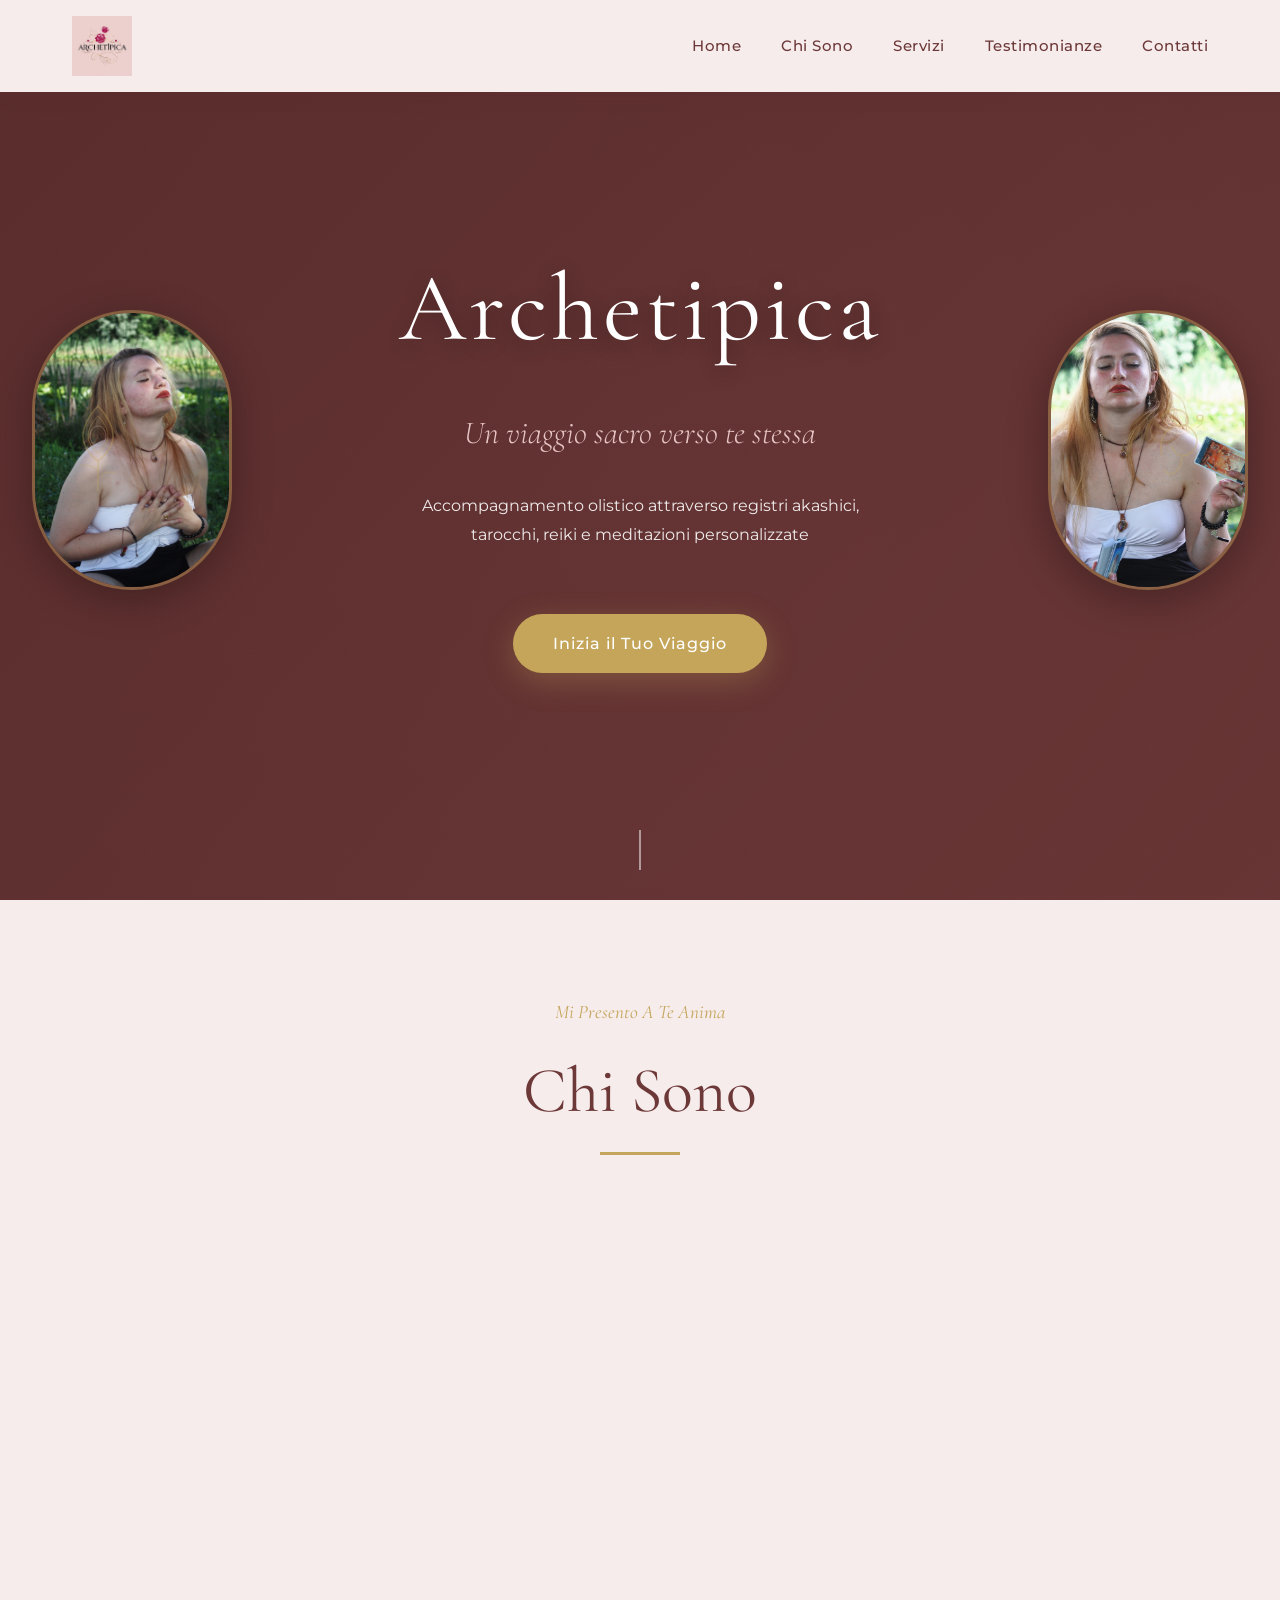
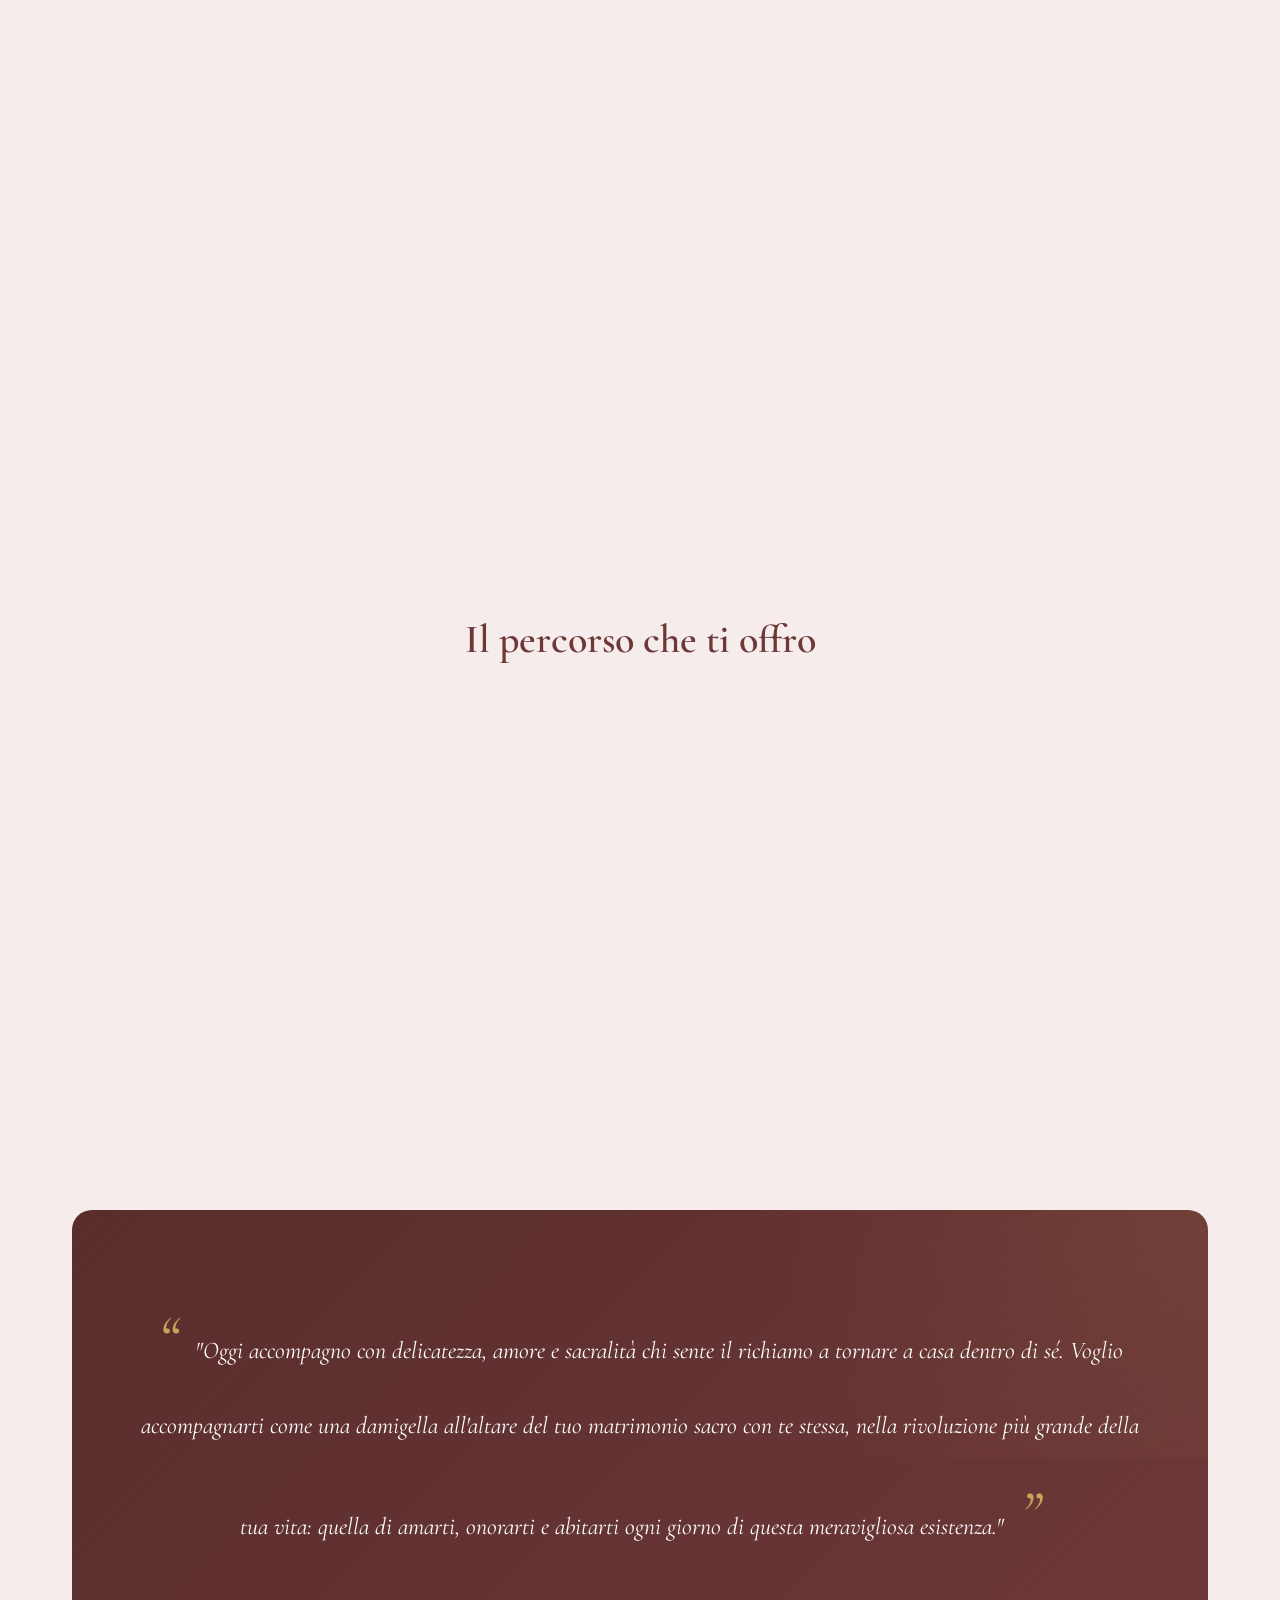
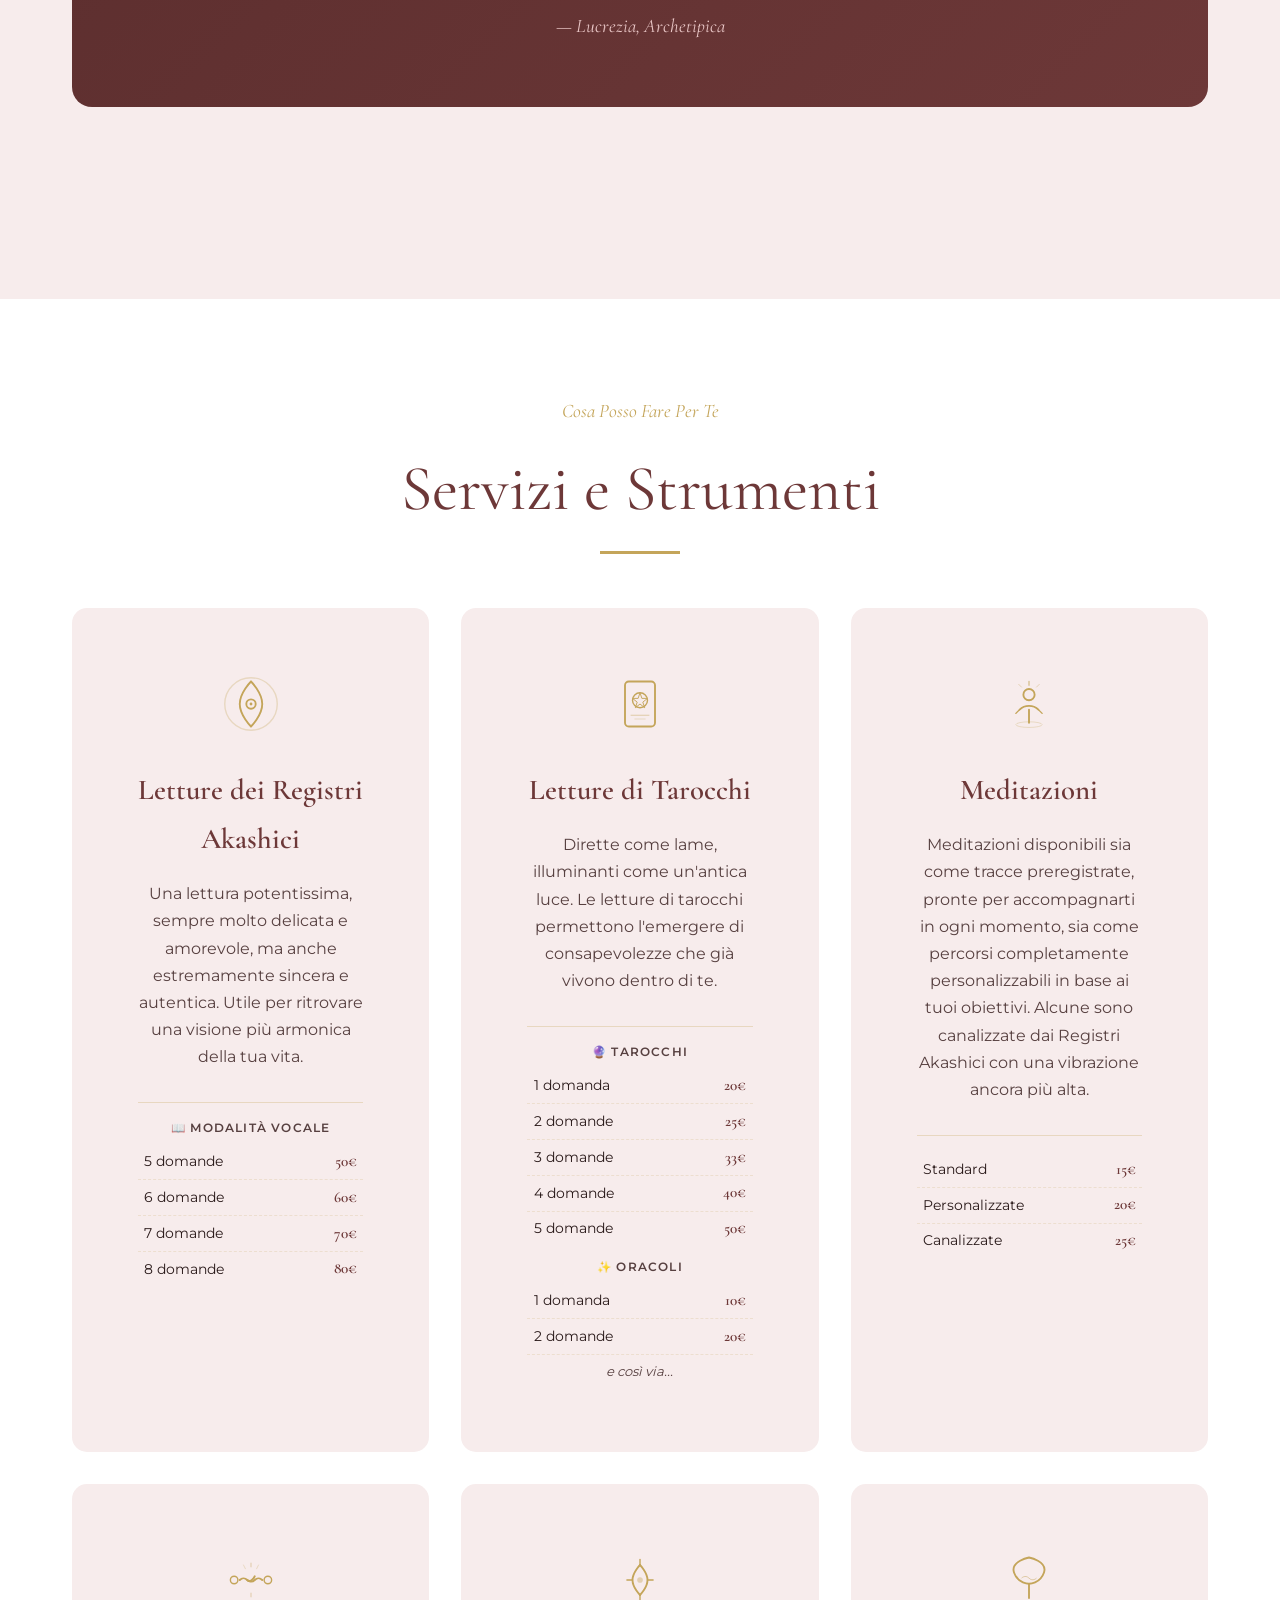
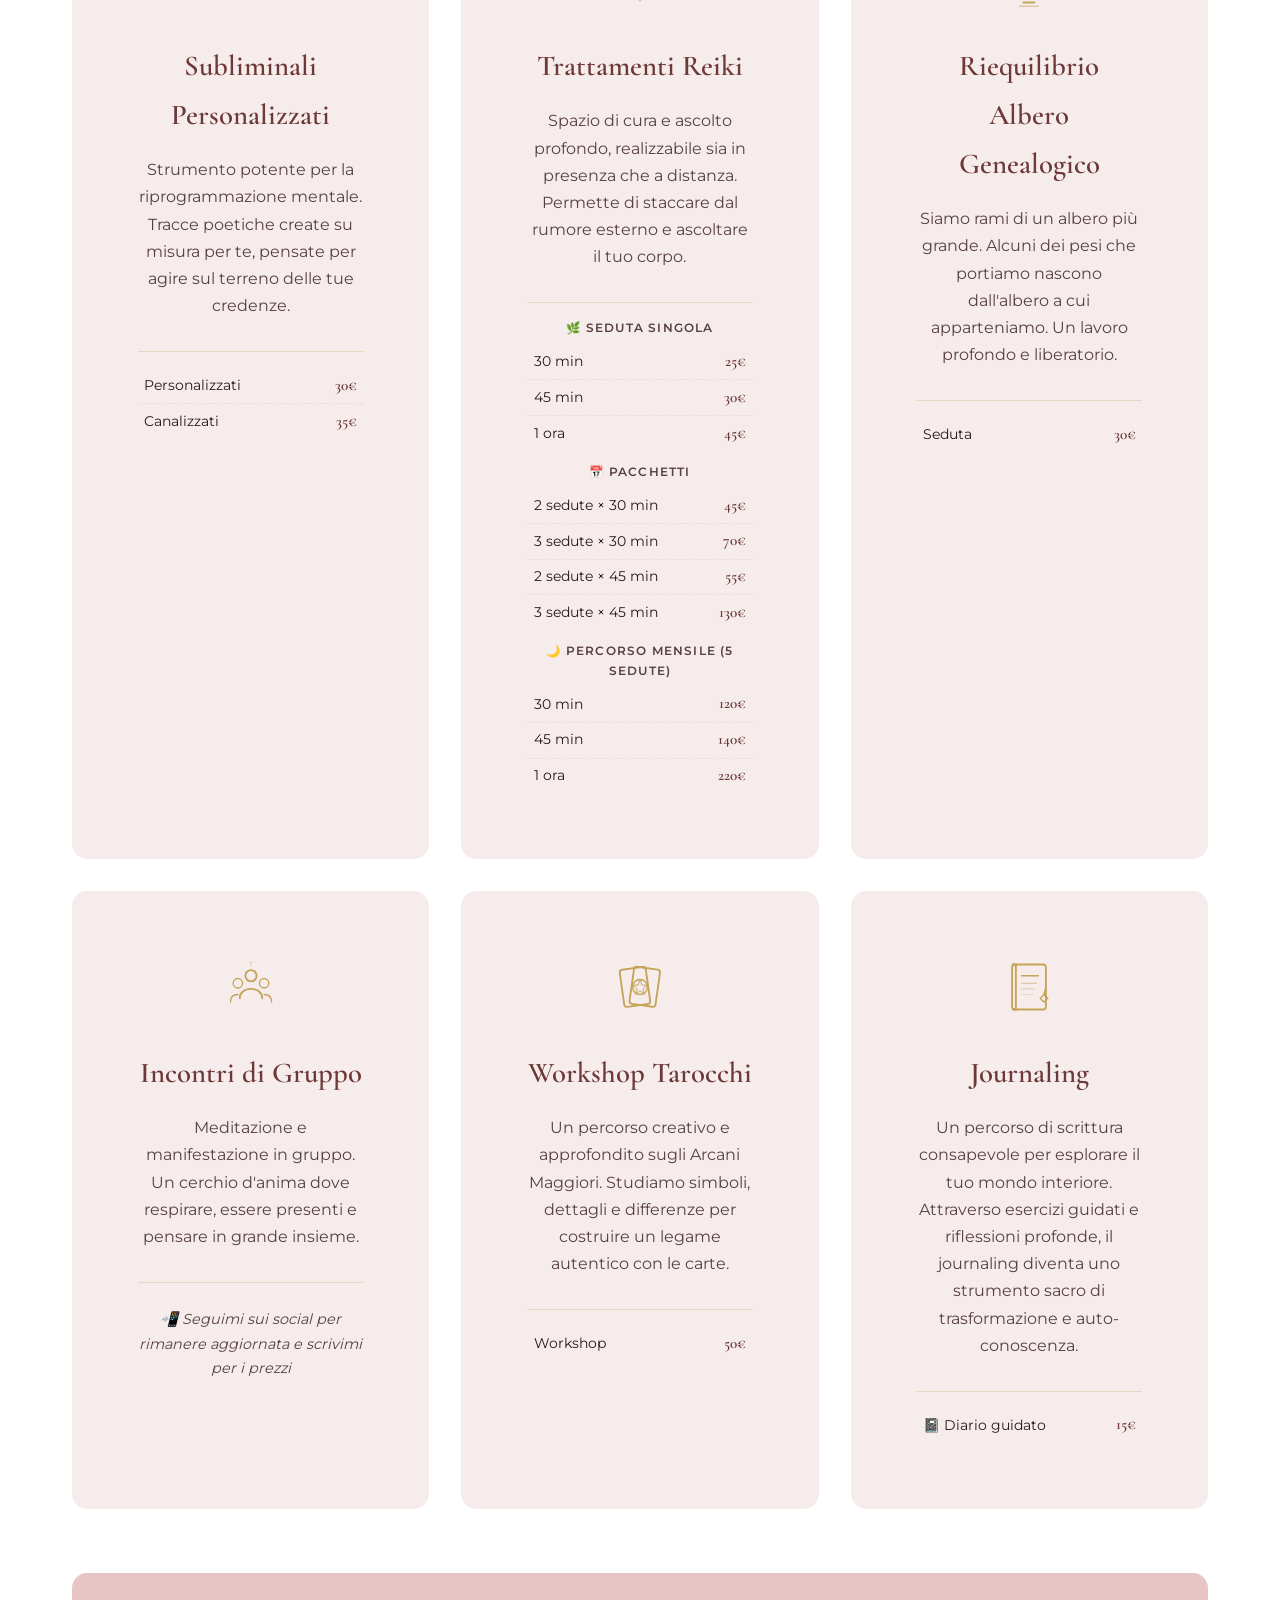
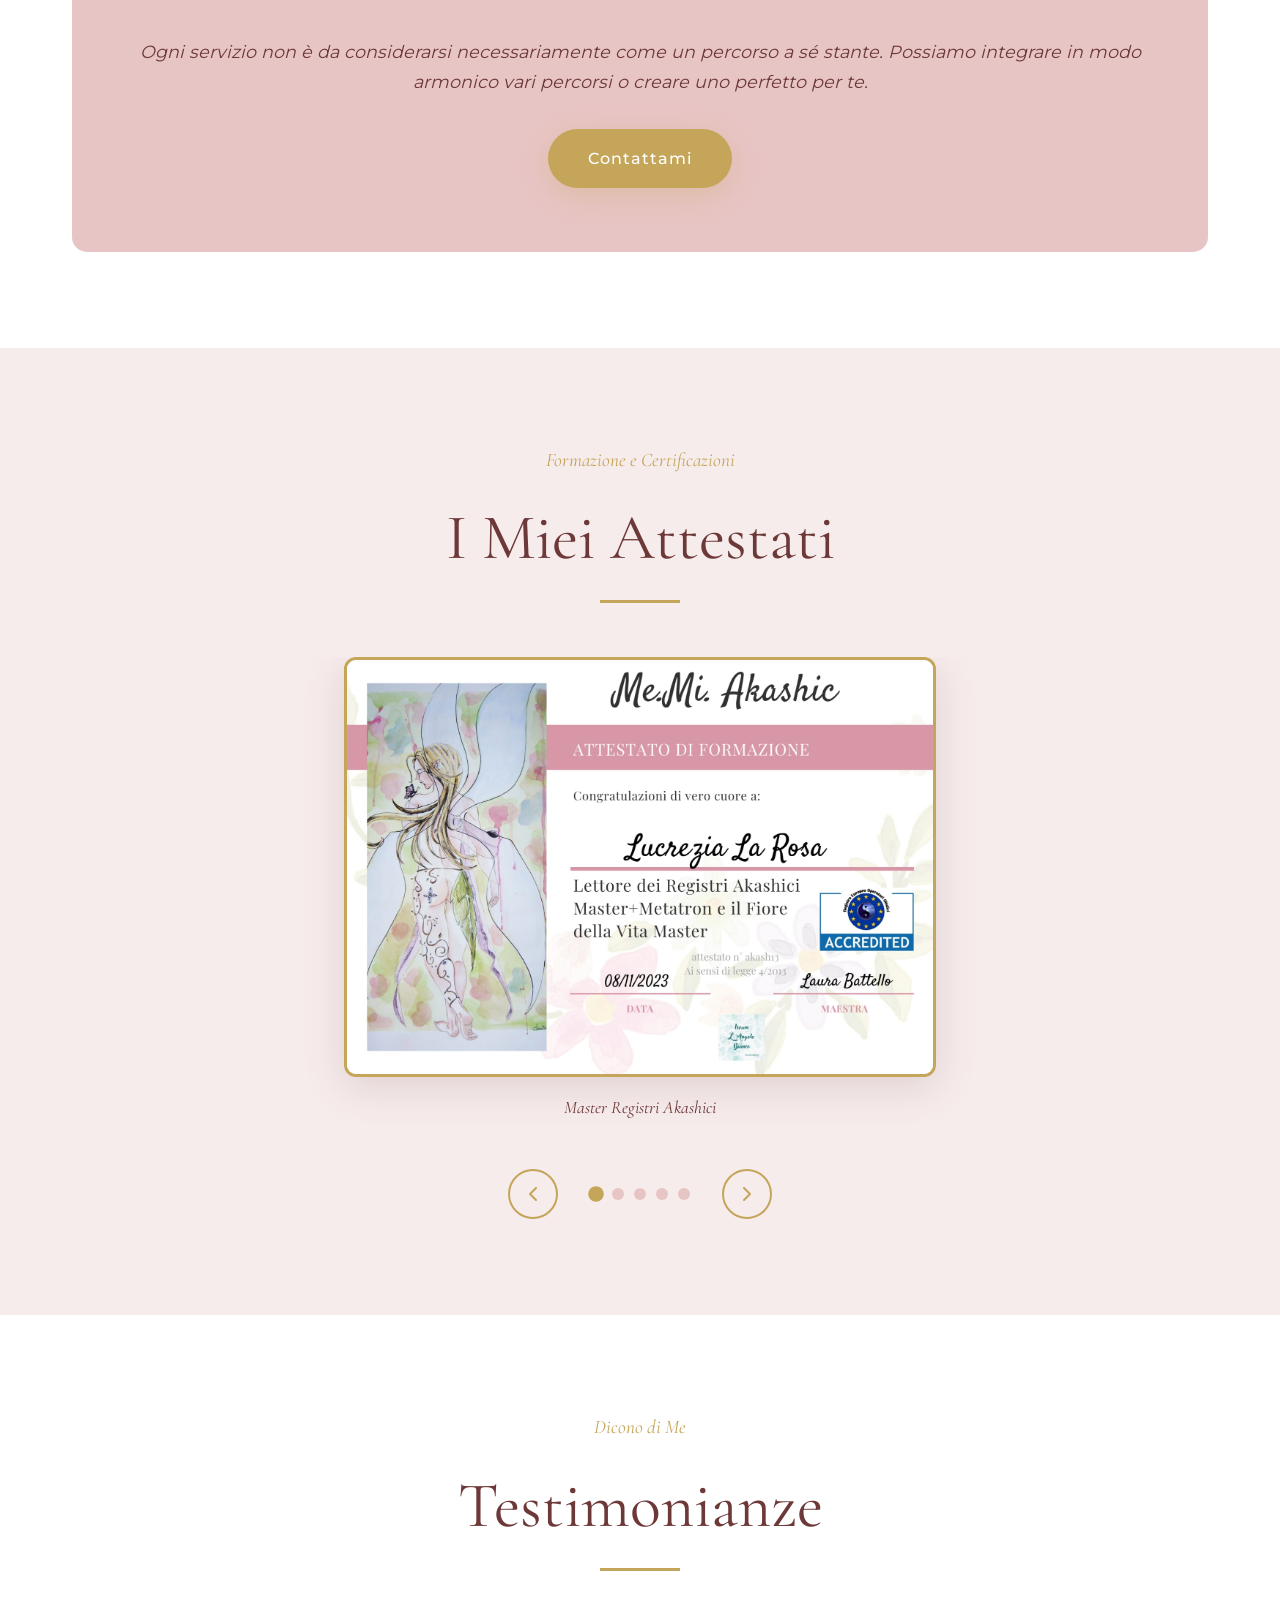
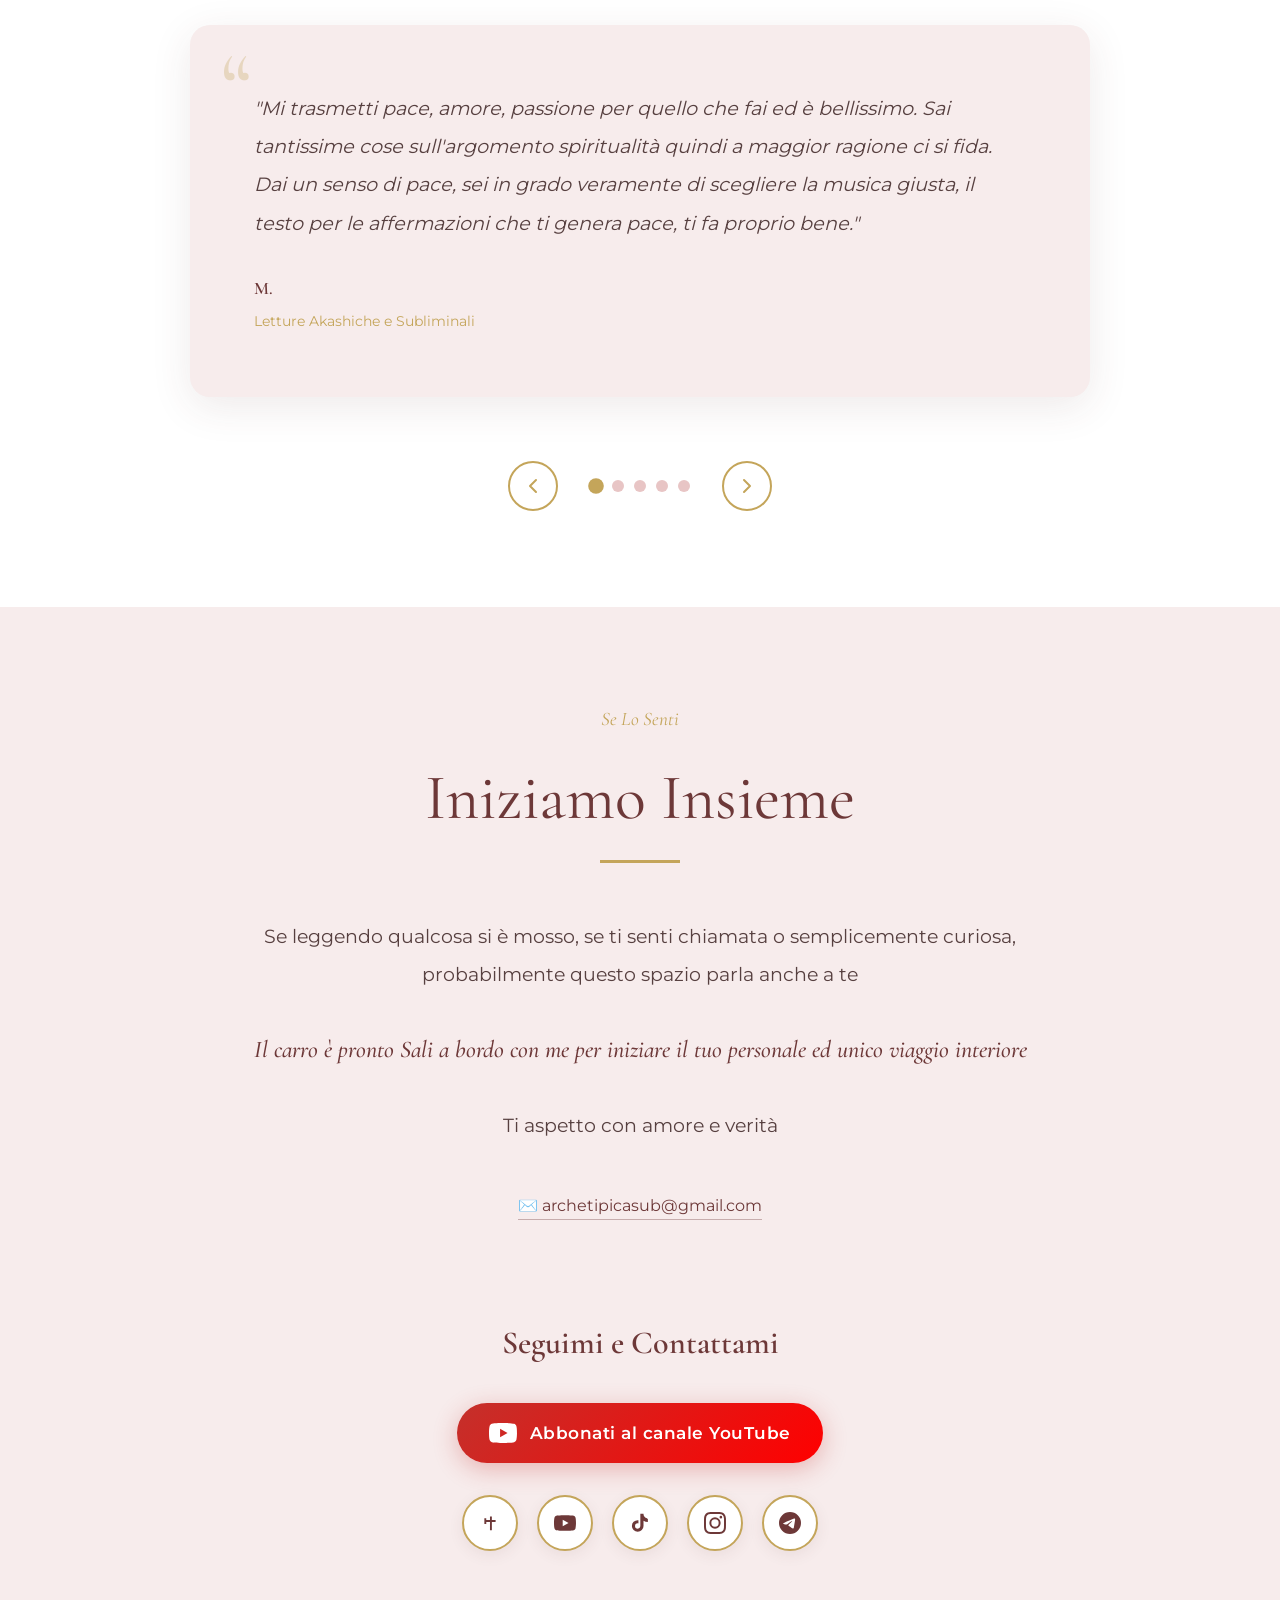
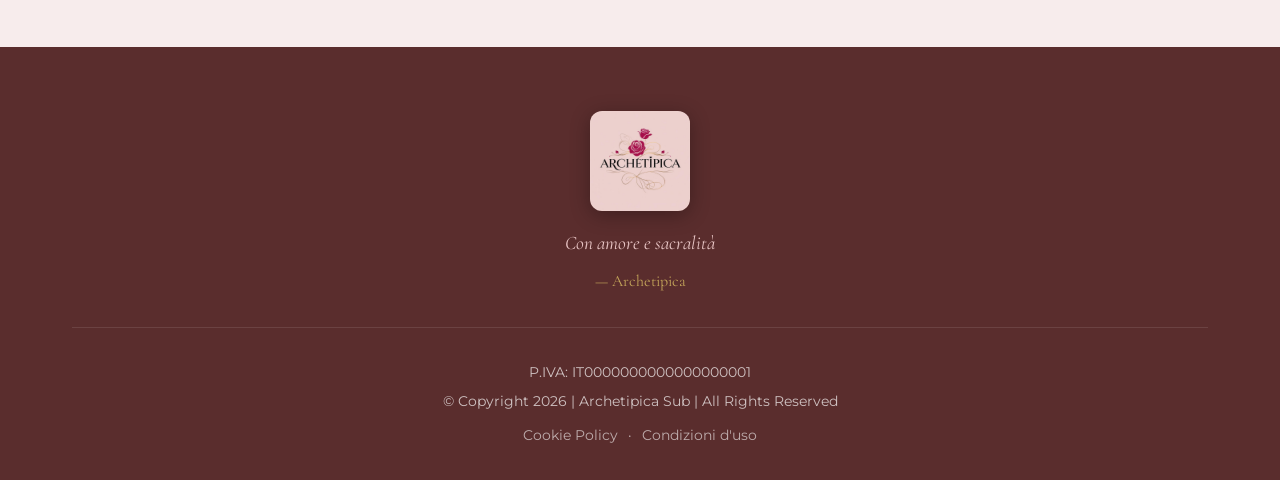
<file: index.html>
<!DOCTYPE html>
<html lang="it">
<head>
    <meta charset="UTF-8">
    <meta name="viewport" content="width=device-width, initial-scale=1.0">
    <title>Archetipica - Lucrezia | Operatrice Olistica</title>
    <meta name="description" content="Archetipica è lo spazio di Lucrezia, operatrice olistica. Letture dei Registri Akashici, Tarocchi, Reiki, meditazioni personalizzate e subliminali per accompagnarti in un viaggio sacro verso te stessa.">
    <meta name="keywords" content="registri akashici, tarocchi, reiki, meditazioni personalizzate, subliminali, operatrice olistica, Lucrezia, archetipica, letture spirituali">
    <meta name="author" content="Lucrezia - Archetipica">
    <meta name="robots" content="index, follow">

    <!-- Open Graph / Facebook -->
    <meta property="og:type" content="website">
    <meta property="og:title" content="Archetipica - Lucrezia | Operatrice Olistica">
    <meta property="og:description" content="Un viaggio sacro verso te stessa attraverso Registri Akashici, Tarocchi, Reiki e meditazioni personalizzate.">
    <meta property="og:image" content="materialesito/Soft Fluid Design Logo for Beauty Brand.png">
    <meta property="og:locale" content="it_IT">

    <!-- Twitter Card -->
    <meta name="twitter:card" content="summary_large_image">
    <meta name="twitter:title" content="Archetipica - Lucrezia | Operatrice Olistica">
    <meta name="twitter:description" content="Un viaggio sacro verso te stessa attraverso Registri Akashici, Tarocchi, Reiki e meditazioni personalizzate.">
    <meta name="twitter:image" content="materialesito/Soft Fluid Design Logo for Beauty Brand.png">

    <!-- Favicon -->
    <link rel="icon" type="image/png" href="materialesito/Soft Fluid Design Logo for Beauty Brand.png">
    <link rel="apple-touch-icon" href="materialesito/Soft Fluid Design Logo for Beauty Brand.png">

    <!-- Schema.org structured data -->
    <script type="application/ld+json">
    {
      "@context": "https://schema.org",
      "@type": "LocalBusiness",
      "name": "Archetipica",
      "description": "Operatrice olistica specializzata in letture dei Registri Akashici, Tarocchi, Reiki, meditazioni personalizzate e subliminali.",
      "founder": {
        "@type": "Person",
        "name": "Lucrezia"
      },
      "email": "archetipicasub@gmail.com",
      "inLanguage": "it",
      "logo": "materialesito/Soft Fluid Design Logo for Beauty Brand.png",
      "sameAs": [
        "https://www.instagram.com/archetipica",
        "https://www.tiktok.com/@archetipica"
      ]
    }
    </script>

    <!-- Cookie consent LegalBlink (Aruba) -->
    <script type="text/javascript" src="https://app.legalblink.it/api/scripts/lb_cs.js"></script>
    <script id="lb_cs" type="text/javascript">lb_cs("69cb840a551cc000213ad6ee");</script>

    <link rel="stylesheet" href="style.css">
    <link rel="stylesheet" href="fonts/fonts.css">
</head>
<body>
    <!-- Navigation -->
    <nav class="navbar" id="navbar">
        <div class="nav-container">
            <div class="logo">
                <img src="materialesito/Soft Fluid Design Logo for Beauty Brand.png" alt="Archetipica Logo">
            </div>
            <div class="nav-toggle" id="navToggle">
                <span></span>
                <span></span>
                <span></span>
            </div>
            <ul class="nav-menu" id="navMenu">
                <li><a href="#home" class="nav-link">Home</a></li>
                <li><a href="#chi-sono" class="nav-link">Chi Sono</a></li>
                <li><a href="#servizi" class="nav-link">Servizi</a></li>
<li><a href="#testimonianze" class="nav-link">Testimonianze</a></li>
                <li><a href="#contatti" class="nav-link">Contatti</a></li>
            </ul>
        </div>
    </nav>

    <!-- Hero Section -->
    <section class="hero" id="home">
        <div class="hero-overlay"></div>
        <div class="hero-content">
            <!-- Decorative Rose SVG - Left -->
            <div class="hero-deco hero-deco-left">
                <svg viewBox="0 0 120 120" fill="none" xmlns="http://www.w3.org/2000/svg" class="deco-rose">
                    <g opacity="0.35">
                        <path d="M60 20C60 20 75 35 75 50C75 65 60 75 60 75C60 75 45 65 45 50C45 35 60 20 60 20Z" stroke="#c4a55a" stroke-width="1.5" fill="none"/>
                        <path d="M60 30C60 30 70 40 70 50C70 60 60 67 60 67C60 67 50 60 50 50C50 40 60 30 60 30Z" stroke="#c4a55a" stroke-width="1" fill="none"/>
                        <path d="M60 75V105" stroke="#c4a55a" stroke-width="1.5"/>
                        <path d="M60 85C55 80 48 78 42 80" stroke="#c4a55a" stroke-width="1" fill="none"/>
                        <path d="M60 92C65 87 72 85 78 87" stroke="#c4a55a" stroke-width="1" fill="none"/>
                        <ellipse cx="60" cy="50" rx="8" ry="10" stroke="#e8c5c5" stroke-width="0.8" fill="none"/>
                    </g>
                </svg>
            </div>

            <!-- Hero Images Left -->
            <div class="hero-image hero-image-left">
                <img src="/materialesito/IMG_7449.jpeg" alt="Lucrezia">
            </div>

            <div class="hero-text fade-in">
                <h1 class="hero-title">Archetipica</h1>
                <p class="hero-subtitle">Un viaggio sacro verso te stessa</p>
                <p class="hero-description">Accompagnamento olistico attraverso registri akashici, tarocchi, reiki e meditazioni personalizzate</p>
                <a href="#chi-sono" class="cta-button">Inizia il Tuo Viaggio</a>
            </div>

            <!-- Hero Images Right -->
            <div class="hero-image hero-image-right">
                <img src="/materialesito/IMG_7454.jpeg" alt="Lucrezia">
            </div>

            <!-- Decorative Om SVG - Right -->
            <div class="hero-deco hero-deco-right">
                <svg viewBox="0 0 120 120" fill="none" xmlns="http://www.w3.org/2000/svg" class="deco-om">
                    <g opacity="0.35">
                        <path d="M40 70C40 70 35 55 45 45C55 35 65 40 65 40C65 40 70 30 60 25C50 20 40 30 40 30" stroke="#c4a55a" stroke-width="1.5" fill="none" stroke-linecap="round"/>
                        <path d="M65 40C65 40 75 45 75 55C75 65 65 70 60 70C55 70 50 65 50 60" stroke="#c4a55a" stroke-width="1.5" fill="none" stroke-linecap="round"/>
                        <path d="M60 70C60 70 60 80 55 85C50 90 45 88 43 85" stroke="#c4a55a" stroke-width="1.5" fill="none" stroke-linecap="round"/>
                        <circle cx="78" cy="32" r="3" stroke="#c4a55a" stroke-width="1.5" fill="none"/>
                        <path d="M75 42C80 38 82 35 78 35" stroke="#c4a55a" stroke-width="1" fill="none"/>
                        <path d="M30 95C30 95 90 95 90 95" stroke="#c4a55a" stroke-width="0.5" opacity="0.5"/>
                    </g>
                </svg>
            </div>
        </div>
        <div class="scroll-indicator">
            <span></span>
        </div>
    </section>

    <!-- Chi Sono Section -->
    <section class="chi-sono" id="chi-sono">
        <div class="container">
            <div class="section-header">
                <span class="section-subtitle">Mi Presento A Te Anima</span>
                <h2 class="section-title">Chi Sono</h2>
            </div>
            
            <div class="chi-sono-content">
                <div class="chi-sono-image">
                    <div class="image-frame">
                        <img src="/materialesito/IMG_9379.jpeg" alt="Lucrezia - Archetipica">
                    </div>
                </div>
                
                <div class="chi-sono-text">
                    <h3>Ciao anima e benvenuta in questo spazio sacro</h3>
                    <p>Mi chiamo <strong>Lucrezia</strong>.</p>
                    <p>Nel tempo mi sono chiamata <em>"nudodiunanima"</em>, <em>"fiammadoceano"</em>, oggi <em>"archetipica"</em>.</p>
                    <p>Ognuno di questi nomi è stato una parte di me, una soglia attraversata, una pelle necessaria.</p>
                    <p>Eppure oggi so che, tolti i nomi, tolti gli strumenti, ciò che resta sono "solo" Io.</p>
                    <p class="highlight">Un'anima in continua espansione, nata per accompagnare le persone dentro se stesse.</p>
                    <p>Oggi sono un'anima sensibile, poetica, amorevole e poliedrica. Ma non è sempre stato così.</p>
                    <p>C'è stato un tempo in cui ero totalmente estranea alla conoscenza delle leggi universali e del subconscio. Un'adolescente illeggibile, una mente affollata, un mare emotivo.</p>
                    <p>Mi sentivo sola, immersa nell'inconsapevole ruolo di vittima. Il rifugio di molti.</p>
                    <p class="highlight">Finché ho compreso che, se vuoi davvero vivere la vita con amore e sacralità, diventa necessario essere onesti con se stessi.</p>
                    <a href="#servizi" class="inline-cta">Scopri i Miei Servizi</a>
                </div>
            </div>

            <div class="journey-section">
                <h3 class="journey-title">Il percorso che ti offro</h3>
                <div class="journey-cards">
                    <div class="journey-card">
                        <div class="card-icon">🌙</div>
                        <h4>Registri Akashici</h4>
                        <p>Master e Lettrice dei Registri Akashici. Portatori di amore autentico e conoscenza mistica incarnata nel quotidiano.</p>
                    </div>
                    <div class="journey-card">
                        <div class="card-icon">🔮</div>
                        <h4>Tarocchi</h4>
                        <p>Da accompagnatori di serate a fedeli amici sacri. Gli arcani maggiori come guide nel viaggio interiore.</p>
                    </div>
                    <div class="journey-card">
                        <div class="card-icon">✨</div>
                        <h4>Reiki</h4>
                        <p>Master Reiki Usui. Da cura abituale a sacri momenti di riequilibrio e scambio energetico.</p>
                    </div>
                    <div class="journey-card">
                        <div class="card-icon">🎵</div>
                        <h4>Subliminali</h4>
                        <p>Subliminali poetici nati dall'ascolto e dalla presenza, per riprogrammare il subconscio con amore.</p>
                    </div>
                </div>
            </div>

            <div class="philosophy-section">
                <div class="philosophy-content">
                    <blockquote class="philosophy-quote">
                        "Oggi accompagno con delicatezza, amore e sacralità chi sente il richiamo a tornare a casa dentro di sé. Voglio accompagnarti come una damigella all'altare del tuo matrimonio sacro con te stessa, nella rivoluzione più grande della tua vita: quella di amarti, onorarti e abitarti ogni giorno di questa meravigliosa esistenza."
                    </blockquote>
                    <p class="philosophy-signature">— Lucrezia, Archetipica</p>
                </div>
            </div>
        </div>
    </section>

    <!-- Servizi Section -->
    <section class="servizi" id="servizi">
        <div class="container">
            <div class="section-header">
                <span class="section-subtitle">Cosa Posso Fare Per Te</span>
                <h2 class="section-title">Servizi e Strumenti</h2>
            </div>

            <div class="servizi-grid">
                <!-- Letture Registri Akashici -->
                <div class="servizio-card">
                    <div class="servizio-icon">
                        <svg viewBox="0 0 64 64" fill="none" xmlns="http://www.w3.org/2000/svg">
                            <circle cx="32" cy="32" r="28" stroke="currentColor" stroke-width="1.5" opacity="0.3"/>
                            <path d="M32 8C32 8 20 20 20 32C20 44 32 56 32 56C32 56 44 44 44 32C44 20 32 8 32 8Z" stroke="currentColor" stroke-width="2" fill="none"/>
                            <circle cx="32" cy="32" r="5" stroke="currentColor" stroke-width="2"/>
                            <circle cx="32" cy="32" r="1.5" fill="currentColor"/>
                        </svg>
                    </div>
                    <h3>Letture dei Registri Akashici</h3>
                    <p>Una lettura potentissima, sempre molto delicata e amorevole, ma anche estremamente sincera e autentica. Utile per ritrovare una visione più armonica della tua vita.</p>
                    <div class="servizio-prezzi">
                        <p class="prezzi-label">📖 modalità vocale</p>
                        <ul class="prezzi-inline">
                            <li><span>5 domande</span><span>50€</span></li>
                            <li><span>6 domande</span><span>60€</span></li>
                            <li><span>7 domande</span><span>70€</span></li>
                            <li><span>8 domande</span><span>80€</span></li>
                        </ul>
                    </div>
                </div>

                <!-- Letture Tarocchi -->
                <div class="servizio-card">
                    <div class="servizio-icon">
                        <svg viewBox="0 0 64 64" fill="none" xmlns="http://www.w3.org/2000/svg">
                            <rect x="16" y="8" width="32" height="48" rx="4" stroke="currentColor" stroke-width="2"/>
                            <circle cx="32" cy="28" r="8" stroke="currentColor" stroke-width="1.5"/>
                            <path d="M32 20L34 26H40L35 30L37 36L32 32L27 36L29 30L24 26H30L32 20Z" stroke="currentColor" stroke-width="1" fill="none"/>
                            <line x1="22" y1="44" x2="42" y2="44" stroke="currentColor" stroke-width="1" opacity="0.5"/>
                            <line x1="26" y1="48" x2="38" y2="48" stroke="currentColor" stroke-width="1" opacity="0.3"/>
                        </svg>
                    </div>
                    <h3>Letture di Tarocchi</h3>
                    <p>Dirette come lame, illuminanti come un'antica luce. Le letture di tarocchi permettono l'emergere di consapevolezze che già vivono dentro di te.</p>
                    <div class="servizio-prezzi">
                        <p class="prezzi-label">🔮 Tarocchi</p>
                        <ul class="prezzi-inline">
                            <li><span>1 domanda</span><span>20€</span></li>
                            <li><span>2 domande</span><span>25€</span></li>
                            <li><span>3 domande</span><span>33€</span></li>
                            <li><span>4 domande</span><span>40€</span></li>
                            <li><span>5 domande</span><span>50€</span></li>
                        </ul>
                        <p class="prezzi-label prezzi-label-mt">✨ Oracoli</p>
                        <ul class="prezzi-inline">
                            <li><span>1 domanda</span><span>10€</span></li>
                            <li><span>2 domande</span><span>20€</span></li>
                            <li><span class="prezzi-note">e così via...</span></li>
                        </ul>
                    </div>
                </div>

                <!-- Meditazioni (preregistrate + personalizzabili) -->
                <div class="servizio-card">
                    <div class="servizio-icon">
                        <svg viewBox="0 0 64 64" fill="none" xmlns="http://www.w3.org/2000/svg">
                            <path d="M32 52C32 52 32 42 32 38" stroke="currentColor" stroke-width="2" stroke-linecap="round"/>
                            <circle cx="32" cy="22" r="6" stroke="currentColor" stroke-width="2"/>
                            <path d="M22 38C22 38 26 34 32 34C38 34 42 38 42 38" stroke="currentColor" stroke-width="2" stroke-linecap="round"/>
                            <path d="M18 42L22 38" stroke="currentColor" stroke-width="1.5" stroke-linecap="round"/>
                            <path d="M46 42L42 38" stroke="currentColor" stroke-width="1.5" stroke-linecap="round"/>
                            <path d="M32 12V8" stroke="currentColor" stroke-width="1.5" stroke-linecap="round" opacity="0.6"/>
                            <path d="M24 14L21 11" stroke="currentColor" stroke-width="1" stroke-linecap="round" opacity="0.4"/>
                            <path d="M40 14L43 11" stroke="currentColor" stroke-width="1" stroke-linecap="round" opacity="0.4"/>
                            <ellipse cx="32" cy="54" rx="14" ry="3" stroke="currentColor" stroke-width="1" opacity="0.3"/>
                        </svg>
                    </div>
                    <h3>Meditazioni</h3>
                    <p>Meditazioni disponibili sia come tracce preregistrate, pronte per accompagnarti in ogni momento, sia come percorsi completamente personalizzabili in base ai tuoi obiettivi. Alcune sono canalizzate dai Registri Akashici con una vibrazione ancora più alta.</p>
                    <div class="servizio-prezzi">
                        <ul class="prezzi-inline">
                            <li><span>Standard</span><span>15€</span></li>
                            <li><span>Personalizzate</span><span>20€</span></li>
                            <li><span>Canalizzate</span><span>25€</span></li>
                        </ul>
                    </div>
                </div>

                <!-- Subliminali Personalizzati -->
                <div class="servizio-card">
                    <div class="servizio-icon">
                        <svg viewBox="0 0 64 64" fill="none" xmlns="http://www.w3.org/2000/svg">
                            <path d="M20 32C20 32 24 28 28 32C32 36 36 28 36 28" stroke="currentColor" stroke-width="2" stroke-linecap="round"/>
                            <path d="M28 32C28 32 32 36 36 32C40 28 44 32 44 32" stroke="currentColor" stroke-width="2" stroke-linecap="round"/>
                            <circle cx="14" cy="32" r="4" stroke="currentColor" stroke-width="1.5"/>
                            <circle cx="50" cy="32" r="4" stroke="currentColor" stroke-width="1.5"/>
                            <path d="M32 18V14" stroke="currentColor" stroke-width="1" stroke-linecap="round" opacity="0.5"/>
                            <path d="M26 20L24 16" stroke="currentColor" stroke-width="1" stroke-linecap="round" opacity="0.3"/>
                            <path d="M38 20L40 16" stroke="currentColor" stroke-width="1" stroke-linecap="round" opacity="0.3"/>
                            <path d="M32 46V50" stroke="currentColor" stroke-width="1" stroke-linecap="round" opacity="0.5"/>
                        </svg>
                    </div>
                    <h3>Subliminali Personalizzati</h3>
                    <p>Strumento potente per la riprogrammazione mentale. Tracce poetiche create su misura per te, pensate per agire sul terreno delle tue credenze.</p>
                    <div class="servizio-prezzi">
                        <ul class="prezzi-inline">
                            <li><span>Personalizzati</span><span>30€</span></li>
                            <li><span>Canalizzati</span><span>35€</span></li>
                        </ul>
                    </div>
                </div>

                <!-- Trattamenti Reiki -->
                <div class="servizio-card">
                    <div class="servizio-icon">
                        <svg viewBox="0 0 64 64" fill="none" xmlns="http://www.w3.org/2000/svg">
                            <path d="M32 16C32 16 24 24 24 32C24 40 32 48 32 48" stroke="currentColor" stroke-width="2" stroke-linecap="round"/>
                            <path d="M32 16C32 16 40 24 40 32C40 40 32 48 32 48" stroke="currentColor" stroke-width="2" stroke-linecap="round"/>
                            <path d="M32 10V16" stroke="currentColor" stroke-width="1.5" stroke-linecap="round"/>
                            <path d="M32 48V54" stroke="currentColor" stroke-width="1.5" stroke-linecap="round"/>
                            <path d="M18 32H24" stroke="currentColor" stroke-width="1.5" stroke-linecap="round"/>
                            <path d="M40 32H46" stroke="currentColor" stroke-width="1.5" stroke-linecap="round"/>
                            <circle cx="32" cy="32" r="3" fill="currentColor" opacity="0.4"/>
                        </svg>
                    </div>
                    <h3>Trattamenti Reiki</h3>
                    <p>Spazio di cura e ascolto profondo, realizzabile sia in presenza che a distanza. Permette di staccare dal rumore esterno e ascoltare il tuo corpo.</p>
                    <div class="servizio-prezzi">
                        <p class="prezzi-label">🌿 Seduta singola</p>
                        <ul class="prezzi-inline">
                            <li><span>30 min</span><span>25€</span></li>
                            <li><span>45 min</span><span>30€</span></li>
                            <li><span>1 ora</span><span>45€</span></li>
                        </ul>
                        <p class="prezzi-label prezzi-label-mt">📅 Pacchetti</p>
                        <ul class="prezzi-inline">
                            <li><span>2 sedute × 30 min</span><span>45€</span></li>
                            <li><span>3 sedute × 30 min</span><span>70€</span></li>
                            <li><span>2 sedute × 45 min</span><span>55€</span></li>
                            <li><span>3 sedute × 45 min</span><span>130€</span></li>
                        </ul>
                        <p class="prezzi-label prezzi-label-mt">🌙 Percorso mensile (5 sedute)</p>
                        <ul class="prezzi-inline">
                            <li><span>30 min</span><span>120€</span></li>
                            <li><span>45 min</span><span>140€</span></li>
                            <li><span>1 ora</span><span>220€</span></li>
                        </ul>
                    </div>
                </div>

                <!-- Riequilibrio Albero Genealogico -->
                <div class="servizio-card">
                    <div class="servizio-icon">
                        <svg viewBox="0 0 64 64" fill="none" xmlns="http://www.w3.org/2000/svg">
                            <path d="M32 52V36" stroke="currentColor" stroke-width="2"/>
                            <path d="M32 36C32 36 20 36 16 24C12 12 32 8 32 8C32 8 52 12 48 24C44 36 32 36 32 36Z" stroke="currentColor" stroke-width="2" fill="none"/>
                            <path d="M24 30C24 30 28 26 32 30C36 34 40 30 40 30" stroke="currentColor" stroke-width="1" opacity="0.5"/>
                            <path d="M26 56H38" stroke="currentColor" stroke-width="2" stroke-linecap="round"/>
                            <path d="M22 60H42" stroke="currentColor" stroke-width="1.5" stroke-linecap="round" opacity="0.5"/>
                        </svg>
                    </div>
                    <h3>Riequilibrio Albero Genealogico</h3>
                    <p>Siamo rami di un albero più grande. Alcuni dei pesi che portiamo nascono dall'albero a cui apparteniamo. Un lavoro profondo e liberatorio.</p>
                    <div class="servizio-prezzi">
                        <ul class="prezzi-inline">
                            <li><span>Seduta</span><span>30€</span></li>
                        </ul>
                    </div>
                </div>

                <!-- Incontri di Gruppo -->
                <div class="servizio-card">
                    <div class="servizio-icon">
                        <svg viewBox="0 0 64 64" fill="none" xmlns="http://www.w3.org/2000/svg">
                            <circle cx="32" cy="20" r="6" stroke="currentColor" stroke-width="2"/>
                            <circle cx="18" cy="28" r="5" stroke="currentColor" stroke-width="1.5"/>
                            <circle cx="46" cy="28" r="5" stroke="currentColor" stroke-width="1.5"/>
                            <path d="M20 44C20 38 25 34 32 34C39 34 44 38 44 44" stroke="currentColor" stroke-width="2" stroke-linecap="round"/>
                            <path d="M10 48C10 43 13 40 18 40" stroke="currentColor" stroke-width="1.5" stroke-linecap="round"/>
                            <path d="M54 48C54 43 51 40 46 40" stroke="currentColor" stroke-width="1.5" stroke-linecap="round"/>
                            <path d="M32 10V8" stroke="currentColor" stroke-width="1" opacity="0.4"/>
                            <circle cx="32" cy="6" r="1.5" fill="currentColor" opacity="0.3"/>
                        </svg>
                    </div>
                    <h3>Incontri di Gruppo</h3>
                    <p>Meditazione e manifestazione in gruppo. Un cerchio d'anima dove respirare, essere presenti e pensare in grande insieme.</p>
                    <div class="servizio-prezzi servizio-prezzi-info">
                        <p class="prezzi-info-text">📲 Seguimi sui social per rimanere aggiornata e scrivimi per i prezzi</p>
                    </div>
                </div>

                <!-- Workshop Tarocchi -->
                <div class="servizio-card">
                    <div class="servizio-icon">
                        <svg viewBox="0 0 64 64" fill="none" xmlns="http://www.w3.org/2000/svg">
                            <rect x="10" y="14" width="28" height="40" rx="3" stroke="currentColor" stroke-width="2" transform="rotate(-8 10 14)"/>
                            <rect x="26" y="10" width="28" height="40" rx="3" stroke="currentColor" stroke-width="2" transform="rotate(8 26 10)"/>
                            <circle cx="32" cy="32" r="8" stroke="currentColor" stroke-width="1.5"/>
                            <path d="M32 24L34 30H40L35 34L37 40L32 36L27 40L29 34L24 30H30L32 24Z" stroke="currentColor" stroke-width="1" fill="none"/>
                        </svg>
                    </div>
                    <h3>Workshop Tarocchi</h3>
                    <p>Un percorso creativo e approfondito sugli Arcani Maggiori. Studiamo simboli, dettagli e differenze per costruire un legame autentico con le carte.</p>
                    <div class="servizio-prezzi">
                        <ul class="prezzi-inline">
                            <li><span>Workshop</span><span>50€</span></li>
                        </ul>
                    </div>
                </div>

                <!-- NUOVO: Journaling -->
                <div class="servizio-card">
                    <div class="servizio-icon">
                        <svg viewBox="0 0 64 64" fill="none" xmlns="http://www.w3.org/2000/svg">
                            <rect x="14" y="8" width="36" height="48" rx="3" stroke="currentColor" stroke-width="2"/>
                            <path d="M14 8C14 8 18 8 18 8V56H14" stroke="currentColor" stroke-width="2" fill="none"/>
                            <line x1="24" y1="20" x2="42" y2="20" stroke="currentColor" stroke-width="1.5" stroke-linecap="round"/>
                            <line x1="24" y1="28" x2="40" y2="28" stroke="currentColor" stroke-width="1" stroke-linecap="round" opacity="0.7"/>
                            <line x1="24" y1="34" x2="38" y2="34" stroke="currentColor" stroke-width="1" stroke-linecap="round" opacity="0.5"/>
                            <line x1="24" y1="40" x2="36" y2="40" stroke="currentColor" stroke-width="1" stroke-linecap="round" opacity="0.3"/>
                            <path d="M44 44L48 40L52 44L48 48Z" stroke="currentColor" stroke-width="1.5" fill="none"/>
                            <path d="M48 40L50 32" stroke="currentColor" stroke-width="1.5" stroke-linecap="round"/>
                        </svg>
                    </div>
                    <h3>Journaling</h3>
                    <p>Un percorso di scrittura consapevole per esplorare il tuo mondo interiore. Attraverso esercizi guidati e riflessioni profonde, il journaling diventa uno strumento sacro di trasformazione e auto-conoscenza.</p>
                    <div class="servizio-prezzi">
                        <ul class="prezzi-inline">
                            <li><span>📓 Diario guidato</span><span>15€</span></li>
                        </ul>
                    </div>
                </div>
            </div>

            <div class="servizi-note">
                <p>Ogni servizio non è da considerarsi necessariamente come un percorso a sé stante. Possiamo integrare in modo armonico vari percorsi o creare uno perfetto per te.</p>
                <a href="#contatti" class="cta-button">Contattami</a>
            </div>
        </div>
    </section>

    <!-- Attestati Carousel Section -->
    <section class="attestati" id="attestati">
        <div class="container">
            <div class="section-header">
                <span class="section-subtitle">Formazione e Certificazioni</span>
                <h2 class="section-title">I Miei Attestati</h2>
            </div>

            <div class="attestati-carousel">
                <div class="attestati-track" id="attestatiTrack">
                    <!-- Slide 1: real image -->
                    <div class="attestato-slide">
                        <img src="/materialesito/master%20registri%20akashici.jpeg" alt="Master Registri Akashici">
                        <p class="attestato-caption">Master Registri Akashici</p>
                    </div>
                    <!-- Slide 2: PDF -->
                    <div class="attestato-slide">
                        <div class="attestato-pdf-card">
                            <div class="pdf-scroll-icon">📜</div>
                            <h4>Corso di Formazione "I Tarocchi"</h4>
                            <p>Accademia della Conoscenza</p>
                            <a href="/materialesito/attestato%20tarocchi.pdf" target="_blank" class="attestato-pdf-link">Visualizza Attestato ↗</a>
                        </div>
                        <p class="attestato-caption">Attestato Tarocchi — Accademia della Conoscenza</p>
                    </div>
                    <!-- Slide 3: PDF -->
                    <div class="attestato-slide">
                        <div class="attestato-pdf-card">
                            <div class="pdf-scroll-icon">📜</div>
                            <h4>Primo e Secondo Livello Registri Akashici</h4>
                            <p>Hortensia</p>
                            <a href="/materialesito/primo%20e%20secondo%20livello%20registri%20akashici.pdf" target="_blank" class="attestato-pdf-link">Visualizza Attestato ↗</a>
                        </div>
                        <p class="attestato-caption">Registri Akashici I & II Livello — Hortensia</p>
                    </div>
                    <!-- Slide 4: PDF -->
                    <div class="attestato-slide">
                        <div class="attestato-pdf-card">
                            <div class="pdf-scroll-icon">📜</div>
                            <h4>Secondo Livello Reiki Usui</h4>
                            <p>Formazione Certificata R.E.O.O.</p>
                            <a href="/materialesito/Reiki%20secondo%20livello%20integrazione.pdf" target="_blank" class="attestato-pdf-link">Visualizza Attestato ↗</a>
                        </div>
                        <p class="attestato-caption">Reiki Secondo Livello Usui — R.E.O.O.</p>
                    </div>
                    <!-- Slide 5: PDF -->
                    <div class="attestato-slide">
                        <div class="attestato-pdf-card">
                            <div class="pdf-scroll-icon">📜</div>
                            <h4>Lettura Registri Akashici — II Livello</h4>
                            <p>Certificazione Avanzata</p>
                            <a href="/materialesito/secondo%20livello%20akasha.pdf" target="_blank" class="attestato-pdf-link">Visualizza Attestato ↗</a>
                        </div>
                        <p class="attestato-caption">Lettura Registri Akashici — II Livello</p>
                    </div>
                </div>

                <div class="attestati-controls">
                    <button class="attestati-btn prev" id="attestatiPrev">
                        <svg viewBox="0 0 24 24" fill="none" xmlns="http://www.w3.org/2000/svg">
                            <path d="M15 18l-6-6 6-6" stroke="currentColor" stroke-width="2" stroke-linecap="round" stroke-linejoin="round"/>
                        </svg>
                    </button>
                    <div class="attestati-dots" id="attestatiDots"></div>
                    <button class="attestati-btn next" id="attestatiNext">
                        <svg viewBox="0 0 24 24" fill="none" xmlns="http://www.w3.org/2000/svg">
                            <path d="M9 18l6-6-6-6" stroke="currentColor" stroke-width="2" stroke-linecap="round" stroke-linejoin="round"/>
                        </svg>
                    </button>
                </div>
            </div>
        </div>
    </section>

    <!-- Testimonianze Section -->
    <section class="testimonianze" id="testimonianze">
        <div class="container">
            <div class="section-header">
                <span class="section-subtitle">Dicono di Me</span>
                <h2 class="section-title">Testimonianze</h2>
            </div>

            <div class="testimonials-slider">
                <div class="testimonials-container" id="testimonialsContainer">
                    <div class="testimonial-card active">
                        <div class="testimonial-content">
                            <p>"Mi trasmetti pace, amore, passione per quello che fai ed è bellissimo. Sai tantissime cose sull'argomento spiritualità quindi a maggior ragione ci si fida. Dai un senso di pace, sei in grado veramente di scegliere la musica giusta, il testo per le affermazioni che ti genera pace, ti fa proprio bene."</p>
                            <div class="testimonial-author">
                                <strong>M.</strong>
                                <span>Letture Akashiche e Subliminali</span>
                            </div>
                        </div>
                    </div>

                    <div class="testimonial-card">
                        <div class="testimonial-content">
                            <p>"Sono in lacrime. Tu sei una luce. C'è tantissimo in quel messaggio. Ti sto ascoltando a ripetizione e tu non immagini quanti elementi della mia vita ci sono nelle tue parole. Mi hai sciolta! Mi sentivo bloccata nella rabbia e mi hai aiutata a piangere e far fluire!"</p>
                            <div class="testimonial-author">
                                <strong>S.</strong>
                                <span>Lettura Registri Akashici</span>
                            </div>
                        </div>
                    </div>

                    <div class="testimonial-card">
                        <div class="testimonial-content">
                            <p>"Non credo ci sia bisogno di un feedback quando davanti si ha una persona così pura come te, percepisco a distanza la tua essenza dolce e mi sento legata a te in qualche modo, mi sento capita e questo non capita con chiunque."</p>
                            <div class="testimonial-author">
                                <strong>I.</strong>
                                <span>Lettura Registri Akashici</span>
                            </div>
                        </div>
                    </div>

                    <div class="testimonial-card">
                        <div class="testimonial-content">
                            <p>"Sei bravissima e disponibile anche a dare consigli e questo mi piace molto di te. Le tue letture mi trasmettono tanta serenità e positività. Portano realmente a una guarigione."</p>
                            <div class="testimonial-author">
                                <strong>V.</strong>
                                <span>Letture Tarocchi</span>
                            </div>
                        </div>
                    </div>

                    <div class="testimonial-card">
                        <div class="testimonial-content">
                            <p>"Sei profondissima e dolcissima. Amo moltissimo la tua delicatezza e la tua voce. Se dovessi rifare queste esperienze le farei sicuramente con te. Ho davvero provato molta pace dopo queste pratiche."</p>
                            <div class="testimonial-author">
                                <strong>L.</strong>
                                <span>Registri Akashici e Reiki</span>
                            </div>
                        </div>
                    </div>
                </div>

                <div class="slider-controls">
                    <button class="slider-btn prev" id="prevBtn">
                        <svg viewBox="0 0 24 24" fill="none" xmlns="http://www.w3.org/2000/svg">
                            <path d="M15 18l-6-6 6-6" stroke="currentColor" stroke-width="2" stroke-linecap="round" stroke-linejoin="round"/>
                        </svg>
                    </button>
                    <div class="slider-dots" id="sliderDots"></div>
                    <button class="slider-btn next" id="nextBtn">
                        <svg viewBox="0 0 24 24" fill="none" xmlns="http://www.w3.org/2000/svg">
                            <path d="M9 18l6-6-6-6" stroke="currentColor" stroke-width="2" stroke-linecap="round" stroke-linejoin="round"/>
                        </svg>
                    </button>
                </div>
            </div>
        </div>
    </section>

    <!-- Contatti Section -->
    <section class="contatti" id="contatti">
        <div class="container">
            <div class="section-header">
                <span class="section-subtitle">Se Lo Senti</span>
                <h2 class="section-title">Iniziamo Insieme</h2>
            </div>

            <div class="contatti-content">
                <div class="contatti-text">
                    <p>Se leggendo qualcosa si è mosso, se ti senti chiamata o semplicemente curiosa, probabilmente questo spazio parla anche a te</p>
                    <p class="highlight">Il carro è pronto Sali a bordo con me per iniziare il tuo personale ed unico viaggio interiore</p>
                    <p>Ti aspetto con amore e verità</p>
                    <a href="mailto:archetipicasub@gmail.com" class="contatti-email">✉️ archetipicasub@gmail.com</a>
                </div>

                <div class="social-links">
                    <h3>Seguimi e Contattami</h3>

                    <!-- YouTube Abbonamenti (primo) -->
                    <div class="youtube-join">
                        <a href="https://www.youtube.com/channel/UCuOQiJ0Jb4fK4WvyFrPJFDg/join" target="_blank" rel="noopener" class="youtube-join-btn">
                            <svg viewBox="0 0 24 24" fill="currentColor" width="28" height="28">
                                <path d="M23.5 6.2c-.3-1-1-1.8-2-2.1C19.6 3.5 12 3.5 12 3.5s-7.6 0-9.5.6c-1 .3-1.7 1.1-2 2.1C0 8.1 0 12 0 12s0 3.9.5 5.8c.3 1 1 1.8 2 2.1 1.9.6 9.5.6 9.5.6s7.6 0 9.5-.6c1-.3 1.7-1.1 2-2.1.5-1.9.5-5.8.5-5.8s0-3.9-.5-5.8zM9.5 15.6V8.4l6.4 3.6-6.4 3.6z"/>
                            </svg>
                            <span>Abbonati al canale YouTube</span>
                        </a>
                    </div>

                    <!-- Social Icons in orizzontale -->
                    <div class="social-icons-horizontal">
                        <a href="https://linktr.ee/ArchetipicaLucrezia" target="_blank" rel="noopener" class="social-icon-circle" title="LinkTree">
                            <svg viewBox="0 0 24 24" fill="currentColor" width="22" height="22">
                                <path d="M7.953 15.066l-.038-4.18 4.06-.002-.002 9.07h2.074l-.002-9.068h4.06l.04-2.06-4.1-.002.002-3.93h-2.074l.002 3.93-4.06.002-.002-2.06H5.83l.038 6.24h2.084z"/>
                            </svg>
                        </a>
                        <a href="https://www.youtube.com/@Archetipicamamaofsubliminal/featured" target="_blank" rel="noopener" class="social-icon-circle" title="YouTube">
                            <svg viewBox="0 0 24 24" fill="currentColor" width="22" height="22">
                                <path d="M23.5 6.2c-.3-1-1-1.8-2-2.1C19.6 3.5 12 3.5 12 3.5s-7.6 0-9.5.6c-1 .3-1.7 1.1-2 2.1C0 8.1 0 12 0 12s0 3.9.5 5.8c.3 1 1 1.8 2 2.1 1.9.6 9.5.6 9.5.6s7.6 0 9.5-.6c1-.3 1.7-1.1 2-2.1.5-1.9.5-5.8.5-5.8s0-3.9-.5-5.8zM9.5 15.6V8.4l6.4 3.6-6.4 3.6z"/>
                            </svg>
                        </a>
                        <a href="https://www.tiktok.com/@archetipica" target="_blank" rel="noopener" class="social-icon-circle" title="TikTok">
                            <svg viewBox="0 0 24 24" fill="currentColor" width="22" height="22">
                                <path d="M19.59 6.69a4.83 4.83 0 01-3.77-4.25V2h-3.45v13.67a2.89 2.89 0 01-2.88 2.5 2.89 2.89 0 01-2.89-2.89 2.89 2.89 0 012.89-2.89c.28 0 .54.04.79.1v-3.5a6.37 6.37 0 00-.79-.05A6.34 6.34 0 003.15 15.2a6.34 6.34 0 006.34 6.34 6.34 6.34 0 006.34-6.34V9.42a8.16 8.16 0 004.76 1.52v-3.4a4.85 4.85 0 01-1-.85z"/>
                            </svg>
                        </a>
                        <a href="https://www.instagram.com/archetipica_selfloveheal" target="_blank" rel="noopener" class="social-icon-circle" title="Instagram">
                            <svg viewBox="0 0 24 24" fill="currentColor" width="22" height="22">
                                <path d="M12 2.163c3.204 0 3.584.012 4.85.07 3.252.148 4.771 1.691 4.919 4.919.058 1.265.069 1.645.069 4.849 0 3.205-.012 3.584-.069 4.849-.149 3.225-1.664 4.771-4.919 4.919-1.266.058-1.644.07-4.85.07-3.204 0-3.584-.012-4.849-.07-3.26-.149-4.771-1.699-4.919-4.92-.058-1.265-.07-1.644-.07-4.849 0-3.204.013-3.583.07-4.849.149-3.227 1.664-4.771 4.919-4.919 1.266-.057 1.645-.069 4.849-.069zM12 0C8.741 0 8.333.014 7.053.072 2.695.272.273 2.69.073 7.052.014 8.333 0 8.741 0 12c0 3.259.014 3.668.072 4.948.2 4.358 2.618 6.78 6.98 6.98C8.333 23.986 8.741 24 12 24c3.259 0 3.668-.014 4.948-.072 4.354-.2 6.782-2.618 6.979-6.98.059-1.28.073-1.689.073-4.948 0-3.259-.014-3.667-.072-4.947-.196-4.354-2.617-6.78-6.979-6.98C15.668.014 15.259 0 12 0zm0 5.838a6.162 6.162 0 100 12.324 6.162 6.162 0 000-12.324zM12 16a4 4 0 110-8 4 4 0 010 8zm6.406-11.845a1.44 1.44 0 100 2.881 1.44 1.44 0 000-2.881z"/>
                            </svg>
                        </a>
                        <a href="https://t.me/+oQ8tYQY9ZyY5OGNk" target="_blank" rel="noopener" class="social-icon-circle" title="Community Telegram">
                            <svg viewBox="0 0 24 24" fill="currentColor" width="22" height="22">
                                <path d="M11.944 0A12 12 0 000 12a12 12 0 0012 12 12 12 0 0012-12A12 12 0 0012 0h-.056zm4.962 7.224c.1-.002.321.023.465.14a.506.506 0 01.171.325c.016.093.036.306.02.472-.18 1.898-.962 6.502-1.36 8.627-.168.9-.499 1.201-.82 1.23-.696.065-1.225-.46-1.9-.902-1.056-.693-1.653-1.124-2.678-1.8-1.185-.78-.417-1.21.258-1.91.177-.184 3.247-2.977 3.307-3.23.007-.032.014-.15-.056-.212s-.174-.041-.249-.024c-.106.024-1.793 1.14-5.061 3.345-.479.33-.913.49-1.302.48-.428-.008-1.252-.241-1.865-.44-.752-.245-1.349-.374-1.297-.789.027-.216.325-.437.893-.663 3.498-1.524 5.83-2.529 6.998-3.014 3.332-1.386 4.025-1.627 4.476-1.635z"/>
                            </svg>
                        </a>
                    </div>
                </div>
            </div>
        </div>
    </section>

    <!-- Footer -->
    <footer class="footer">
        <div class="container">
            <div class="footer-content">
                <div class="footer-logo">
                    <img src="/materialesito/Soft Fluid Design Logo for Beauty Brand.png" alt="Archetipica">
                </div>
                <p class="footer-text">Con amore e sacralità</p>
                <p class="footer-signature">— Archetipica</p>
            </div>
            <div class="footer-bottom">
                <p class="footer-piva">P.IVA: IT0000000000000000001</p>
                <p>&copy; Copyright 2026 | Archetipica Sub | All Rights Reserved</p>
                <p class="footer-legal-links">
                    <a href="legal.html#cookie-policy">Cookie Policy</a>
                    <span>·</span>
                    <a href="legal.html#condizioni-uso">Condizioni d'uso</a>
                </p>
            </div>
        </div>
    </footer>

    <script src="script.js"></script>
</body>
</html>
</file>
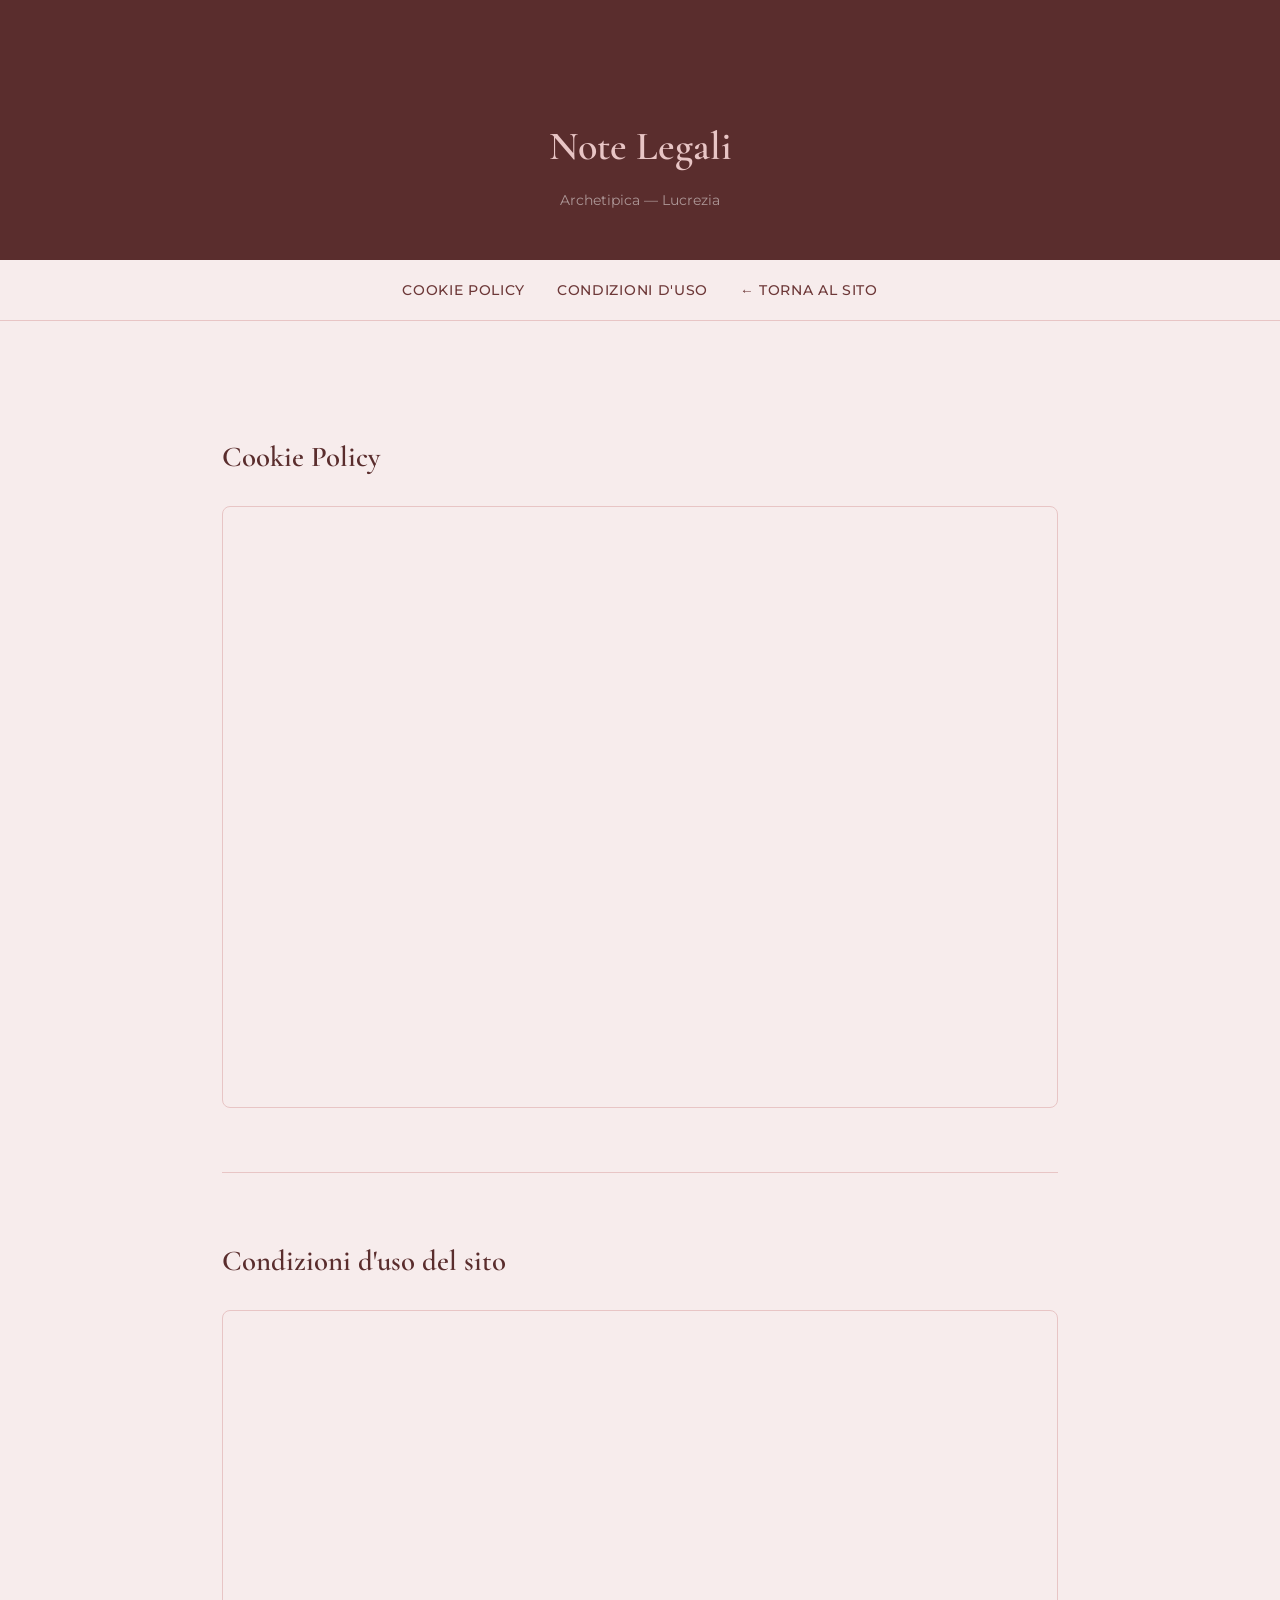
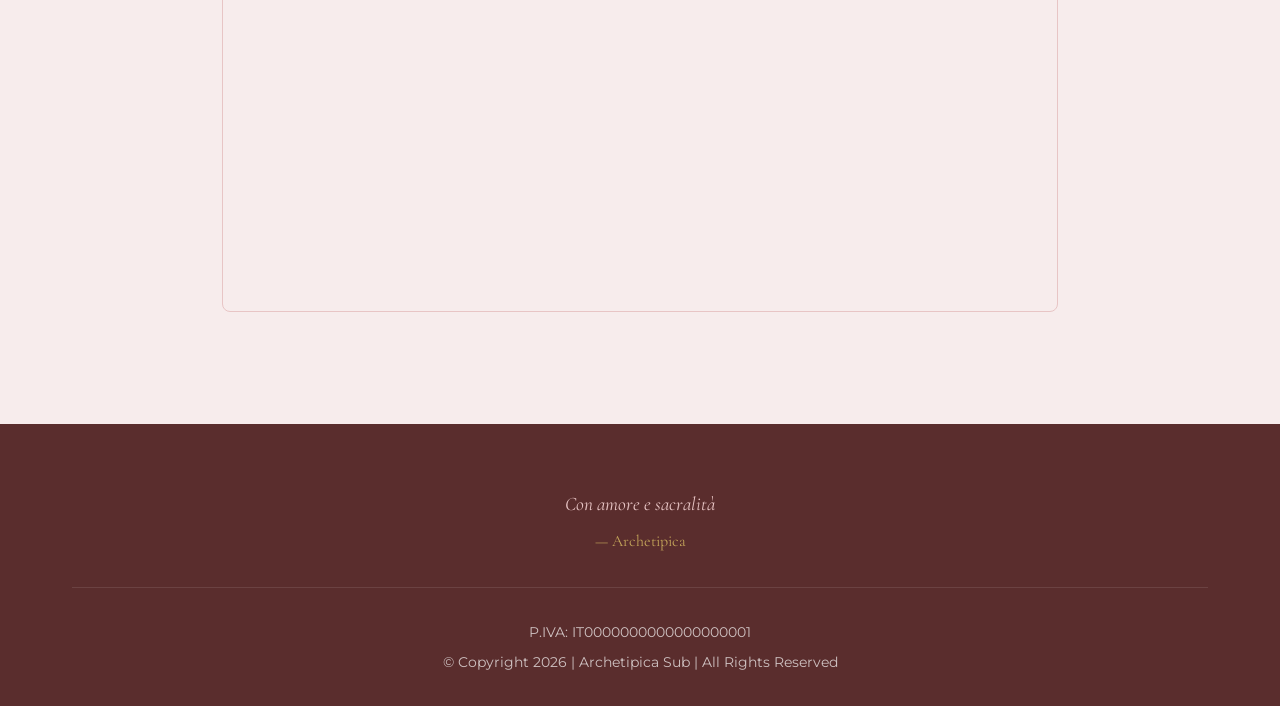
<file: legal.html>
<!DOCTYPE html>
<html lang="it">
<head>
    <meta charset="UTF-8">
    <meta name="viewport" content="width=device-width, initial-scale=1.0">
    <title>Note Legali — Archetipica</title>
    <meta name="robots" content="noindex, nofollow">

    <!-- Cookie consent LegalBlink (Aruba) -->
    <script type="text/javascript" src="https://app.legalblink.it/api/scripts/lb_cs.js"></script>
    <script id="lb_cs" type="text/javascript">lb_cs("69cb840a551cc000213ad6ee");</script>

    <link rel="stylesheet" href="style.css">
    <link rel="stylesheet" href="fonts/fonts.css">
    <link rel="icon" type="image/png" href="materialesito/Soft Fluid Design Logo for Beauty Brand.png">

    <style>
        .legal-hero {
            background: var(--burgundy-dark);
            padding: 7rem 0 3rem;
            text-align: center;
        }
        .legal-hero h1 {
            font-family: var(--font-serif);
            font-size: 2.5rem;
            color: var(--rose);
            margin-bottom: 0.5rem;
        }
        .legal-hero p {
            font-family: var(--font-sans);
            font-size: 0.9rem;
            color: rgba(255,255,255,0.5);
        }
        .legal-nav {
            background: var(--cream);
            border-bottom: 1px solid var(--rose);
            padding: 1rem 0;
            position: sticky;
            top: 0;
            z-index: 100;
        }
        .legal-nav ul {
            list-style: none;
            display: flex;
            justify-content: center;
            gap: 2rem;
            flex-wrap: wrap;
            padding: 0 1rem;
        }
        .legal-nav a {
            font-family: var(--font-sans);
            font-size: 0.85rem;
            font-weight: 500;
            color: var(--burgundy);
            text-decoration: none;
            text-transform: uppercase;
            letter-spacing: 0.05em;
            transition: color 0.2s;
        }
        .legal-nav a:hover { color: var(--gold); }
        .legal-section {
            padding: 4rem 0;
            border-bottom: 1px solid var(--rose);
        }
        .legal-section:last-of-type { border-bottom: none; }
        .legal-section h2 {
            font-family: var(--font-serif);
            font-size: 1.8rem;
            color: var(--burgundy-dark);
            margin-bottom: 1.5rem;
        }
        .legal-frame {
            border: 1px solid var(--rose);
            border-radius: 8px;
            overflow: hidden;
        }
        .legal-frame iframe {
            border: none;
            width: 100%;
            height: 600px;
            display: block;
        }
        .back-link {
            display: inline-block;
            margin-bottom: 2rem;
            font-family: var(--font-sans);
            font-size: 0.85rem;
            color: var(--burgundy);
            text-decoration: none;
        }
        .back-link:hover { color: var(--gold); }
    </style>
</head>
<body>

    <div class="legal-hero">
        <h1>Note Legali</h1>
        <p>Archetipica — Lucrezia</p>
    </div>

    <nav class="legal-nav">
        <ul>
            <li><a href="#cookie-policy">Cookie Policy</a></li>
            <li><a href="#condizioni-uso">Condizioni d'uso</a></li>
            <li><a href="index.html">← Torna al sito</a></li>
        </ul>
    </nav>

    <main class="container" style="max-width: 900px; padding-top: 3rem; padding-bottom: 3rem;">

        <!-- Cookie Policy -->
        <section class="legal-section" id="cookie-policy">
            <h2>Cookie Policy</h2>
            <div class="legal-frame">
                <iframe src="https://app.legalblink.it/api/documents/69cb840a551cc000213ad6e8/cookie-policy-it"
                        title="Cookie Policy"
                        loading="lazy"></iframe>
            </div>
        </section>

        <!-- Condizioni d'uso -->
        <section class="legal-section" id="condizioni-uso">
            <h2>Condizioni d'uso del sito</h2>
            <div class="legal-frame">
                <iframe src="https://app.legalblink.it/api/documents/69cb840a551cc000213ad6e8/condizioni-d'uso-del-sito-it"
                        title="Condizioni d'uso del sito"
                        loading="lazy"></iframe>
            </div>
        </section>

    </main>

    <!-- Footer -->
    <footer class="footer">
        <div class="container">
            <div class="footer-content">
                <p class="footer-text">Con amore e sacralità</p>
                <p class="footer-signature">— Archetipica</p>
            </div>
            <div class="footer-bottom">
                <p class="footer-piva">P.IVA: IT0000000000000000001</p>
                <p>&copy; Copyright 2026 | Archetipica Sub | All Rights Reserved</p>
            </div>
        </div>
    </footer>

</body>
</html>
</file>
<file: style.css>
/* ============================================
   RESET & BASE STYLES
   ============================================ */
* {
    margin: 0;
    padding: 0;
    box-sizing: border-box;
}

:root {
    /* Color Palette from image */
    --burgundy-dark: #5a2d2d;
    --burgundy: #6d3838;
    --gold: #c4a55a;
    --rose: #e8c5c5;
    --white: #ffffff;
    --cream: #f7ecec;
    --text-dark: #2a1a1a;
    --text-light: #574040;
    
    /* Typography */
    --font-serif: 'Cormorant Garamond', serif;
    --font-sans: 'Montserrat', sans-serif;
    
    /* Spacing */
    --spacing-xs: 0.5rem;
    --spacing-sm: 1rem;
    --spacing-md: 2rem;
    --spacing-lg: 4rem;
    --spacing-xl: 6rem;
    
    /* Transitions */
    --transition: all 0.3s ease;
}

html {
    scroll-behavior: smooth;
    font-size: 16px;
}

body {
    font-family: var(--font-sans);
    color: var(--text-dark);
    background-color: var(--cream);
    line-height: 1.7;
    overflow-x: hidden;
}

img {
    max-width: 100%;
    height: auto;
    display: block;
}

a {
    text-decoration: none;
    color: inherit;
}

/* ============================================
   CONTAINER & LAYOUT
   ============================================ */
.container {
    max-width: 1200px;
    margin: 0 auto;
    padding: 0 var(--spacing-md);
}

/* ============================================
   NAVIGATION
   ============================================ */
.navbar {
    position: fixed;
    top: 0;
    left: 0;
    width: 100%;
    background: var(--cream);
    z-index: 1000;
    box-shadow: 0 2px 20px rgba(90, 45, 45, 0.1);
    transition: var(--transition);
}

.navbar.scrolled {
    background: rgba(250, 248, 245, 0.95);
    backdrop-filter: blur(10px);
}

.nav-container {
    max-width: 1200px;
    margin: 0 auto;
    padding: 1rem 2rem;
    display: flex;
    justify-content: space-between;
    align-items: center;
}

.logo img {
    height: 60px;
    transition: var(--transition);
}

.nav-menu {
    display: flex;
    list-style: none;
    gap: 2.5rem;
    align-items: center;
}

.nav-link {
    font-family: var(--font-sans);
    font-size: 0.95rem;
    font-weight: 500;
    color: var(--burgundy);
    position: relative;
    transition: var(--transition);
    letter-spacing: 0.5px;
}

.nav-link::after {
    content: '';
    position: absolute;
    bottom: -5px;
    left: 0;
    width: 0;
    height: 2px;
    background: var(--gold);
    transition: var(--transition);
}

.nav-link:hover {
    color: var(--gold);
}

.nav-link:hover::after {
    width: 100%;
}

.nav-toggle {
    display: none;
    flex-direction: column;
    gap: 5px;
    cursor: pointer;
}

.nav-toggle span {
    width: 25px;
    height: 3px;
    background: var(--burgundy);
    border-radius: 2px;
    transition: var(--transition);
}

/* ============================================
   HERO SECTION
   ============================================ */
.hero {
    height: 100vh;
    position: relative;
    display: flex;
    align-items: center;
    justify-content: center;
    background: linear-gradient(135deg, var(--burgundy-dark) 0%, var(--burgundy) 100%);
    overflow: hidden;
}

.hero::before {
    content: '';
    position: absolute;
    top: 0;
    left: 0;
    width: 100%;
    height: 100%;
    background: url('data:image/svg+xml,<svg width="100" height="100" xmlns="http://www.w3.org/2000/svg"><circle cx="50" cy="50" r="1" fill="%23c4a55a" opacity="0.3"/></svg>');
    opacity: 0.1;
}

.hero-overlay {
    position: absolute;
    top: 0;
    left: 0;
    width: 100%;
    height: 100%;
    background: radial-gradient(circle at center, transparent 0%, rgba(90, 45, 45, 0.3) 100%);
}

.hero-content {
    position: relative;
    z-index: 2;
    display: flex;
    align-items: center;
    justify-content: center;
    gap: 2rem;
    padding: 0 var(--spacing-md);
    width: 100%;
    max-width: 1400px;
}

.hero-text {
    text-align: center;
    color: var(--white);
    flex: 1;
    min-width: 0;
}

.hero-title {
    font-family: var(--font-serif);
    font-size: clamp(3rem, 8vw, 6rem);
    font-weight: 400;
    letter-spacing: 4px;
    margin-bottom: var(--spacing-sm);
    color: var(--white);
    text-shadow: 0 4px 20px rgba(0, 0, 0, 0.3);
}

.hero-subtitle {
    font-family: var(--font-serif);
    font-size: clamp(1.2rem, 2.5vw, 2rem);
    font-weight: 300;
    font-style: italic;
    margin-bottom: var(--spacing-md);
    color: var(--rose);
}

.hero-description {
    font-size: 1rem;
    max-width: 500px;
    margin: 0 auto var(--spacing-lg);
    line-height: 1.8;
    color: rgba(255, 255, 255, 0.9);
}

/* Hero Images */
.hero-image {
    flex: 0 0 200px;
    max-width: 200px;
}

.hero-image img {
    width: 100%;
    height: 280px;
    object-fit: cover;
    border-radius: 120px;
    border: 3px solid rgba(196, 165, 90, 0.4);
    box-shadow: 0 10px 40px rgba(0, 0, 0, 0.3);
    animation: fadeIn 2s ease-in;
}

/* Hero Decorative Elements */
.hero-deco {
    position: absolute;
    z-index: 1;
    pointer-events: none;
}

.hero-deco-left {
    left: 3%;
    top: 50%;
    transform: translateY(-50%);
}

.hero-deco-right {
    right: 3%;
    top: 50%;
    transform: translateY(-50%);
}

.deco-rose,
.deco-om {
    width: 120px;
    height: 120px;
    animation: floatSlow 6s ease-in-out infinite;
}

.deco-om {
    animation-delay: -3s;
}

@keyframes floatSlow {
    0%, 100% { transform: translateY(0); }
    50% { transform: translateY(-15px); }
}

.cta-button {
    display: inline-block;
    padding: 1rem 2.5rem;
    background: var(--gold);
    color: var(--white);
    font-family: var(--font-sans);
    font-weight: 500;
    font-size: 1rem;
    border-radius: 50px;
    transition: var(--transition);
    box-shadow: 0 8px 30px rgba(196, 165, 90, 0.3);
    letter-spacing: 1px;
}

.cta-button:hover {
    transform: translateY(-3px);
    box-shadow: 0 12px 40px rgba(196, 165, 90, 0.5);
    background: var(--burgundy);
}

.scroll-indicator {
    position: absolute;
    bottom: 30px;
    left: 50%;
    transform: translateX(-50%);
    z-index: 3;
}

.scroll-indicator span {
    display: block;
    width: 2px;
    height: 40px;
    background: rgba(255, 255, 255, 0.5);
    animation: scroll-down 2s infinite;
}

@keyframes scroll-down {
    0% {
        opacity: 0;
        transform: translateY(-10px);
    }
    50% {
        opacity: 1;
    }
    100% {
        opacity: 0;
        transform: translateY(10px);
    }
}

.fade-in {
    animation: fadeIn 1.5s ease-in;
}

@keyframes fadeIn {
    from {
        opacity: 0;
        transform: translateY(30px);
    }
    to {
        opacity: 1;
        transform: translateY(0);
    }
}

/* ============================================
   SECTION HEADERS
   ============================================ */
.section-header {
    text-align: center;
    margin-bottom: var(--spacing-lg);
}

.section-subtitle {
    font-family: var(--font-serif);
    font-size: 1.2rem;
    font-style: italic;
    color: var(--gold);
    display: block;
    margin-bottom: var(--spacing-xs);
}

.section-title {
    font-family: var(--font-serif);
    font-size: clamp(2.5rem, 5vw, 4rem);
    font-weight: 400;
    color: var(--burgundy);
    position: relative;
    display: inline-block;
}

.section-title::after {
    content: '';
    position: absolute;
    bottom: -10px;
    left: 50%;
    transform: translateX(-50%);
    width: 80px;
    height: 3px;
    background: var(--gold);
}

/* ============================================
   CHI SONO SECTION
   ============================================ */
.chi-sono {
    padding: var(--spacing-xl) 0;
    background: var(--cream);
}

.chi-sono-content {
    display: grid;
    grid-template-columns: 1fr 1fr;
    gap: var(--spacing-lg);
    align-items: stretch;
    margin-bottom: var(--spacing-xl);
}

.chi-sono-image {
    position: relative;
    display: flex;
    flex-direction: column;
}

.image-frame {
    position: relative;
    overflow: hidden;
    border-radius: 10px;
    box-shadow: 0 20px 60px rgba(90, 45, 45, 0.2);
    flex: 1;
    min-height: 480px;
}

.image-frame::before {
    content: '';
    position: absolute;
    top: -20px;
    left: -20px;
    width: calc(100% + 40px);
    height: calc(100% + 40px);
    border: 2px solid var(--gold);
    border-radius: 10px;
    z-index: -1;
}

.image-frame img {
    width: 100%;
    height: 100%;
    object-fit: cover;
    object-position: center top;
    transition: var(--transition);
}

.image-frame:hover img {
    transform: scale(1.05);
}

.chi-sono-text h3 {
    font-family: var(--font-serif);
    font-size: 2rem;
    color: var(--burgundy);
    margin-bottom: var(--spacing-md);
    font-weight: 500;
}

.chi-sono-text p {
    margin-bottom: var(--spacing-sm);
    color: var(--text-light);
    font-size: 1.05rem;
}

.chi-sono-text .highlight {
    color: var(--burgundy);
    font-weight: 500;
    font-style: italic;
    font-family: var(--font-serif);
    font-size: 1.15rem;
}

.inline-cta {
    display: inline-block;
    margin-top: var(--spacing-md);
    color: var(--gold);
    font-weight: 600;
    border-bottom: 2px solid var(--gold);
    transition: var(--transition);
}

.inline-cta:hover {
    color: var(--burgundy);
    border-color: var(--burgundy);
}

/* Journey Section */
.journey-section {
    margin: var(--spacing-xl) 0;
}

.journey-title {
    font-family: var(--font-serif);
    font-size: 2.5rem;
    text-align: center;
    color: var(--burgundy);
    margin-bottom: var(--spacing-lg);
}

.journey-cards {
    display: grid;
    grid-template-columns: repeat(auto-fit, minmax(250px, 1fr));
    gap: var(--spacing-md);
}

.journey-card {
    background: var(--white);
    padding: var(--spacing-md);
    border-radius: 15px;
    text-align: center;
    transition: var(--transition);
    border: 2px solid transparent;
    box-shadow: 0 5px 20px rgba(90, 45, 45, 0.08);
}

.journey-card:hover {
    transform: translateY(-10px);
    border-color: var(--gold);
    box-shadow: 0 15px 40px rgba(196, 165, 90, 0.2);
}

.card-icon {
    font-size: 3rem;
    margin-bottom: var(--spacing-sm);
}

.journey-card h4 {
    font-family: var(--font-serif);
    font-size: 1.5rem;
    color: var(--burgundy);
    margin-bottom: var(--spacing-sm);
}

.journey-card p {
    color: var(--text-light);
    font-size: 0.95rem;
}

/* Philosophy Section */
.philosophy-section {
    margin: var(--spacing-xl) 0;
    background: linear-gradient(135deg, var(--burgundy-dark) 0%, var(--burgundy) 100%);
    padding: var(--spacing-lg);
    border-radius: 20px;
    position: relative;
    overflow: hidden;
}

.philosophy-section::before {
    content: '';
    position: absolute;
    top: -50%;
    right: -50%;
    width: 100%;
    height: 100%;
    background: radial-gradient(circle, rgba(196, 165, 90, 0.1) 0%, transparent 70%);
}

.philosophy-content {
    position: relative;
    z-index: 2;
}

.philosophy-quote {
    font-family: var(--font-serif);
    font-size: 1.5rem;
    font-style: italic;
    color: var(--white);
    text-align: center;
    line-height: 2;
    margin-bottom: var(--spacing-md);
    quotes: "\201C" "\201D" "\2018" "\2019";
}

.philosophy-quote::before {
    content: open-quote;
    font-size: 4rem;
    color: var(--gold);
    margin-right: 10px;
}

.philosophy-quote::after {
    content: close-quote;
    font-size: 4rem;
    color: var(--gold);
    margin-left: 10px;
}

.philosophy-signature {
    font-family: var(--font-serif);
    font-size: 1.2rem;
    color: var(--rose);
    text-align: center;
    font-style: italic;
}

/* ============================================
   SERVIZI SECTION
   ============================================ */
.servizi {
    padding: var(--spacing-xl) 0;
    background: var(--white);
}

.servizi-grid {
    display: grid;
    grid-template-columns: repeat(auto-fit, minmax(300px, 1fr));
    gap: var(--spacing-md);
    margin-bottom: var(--spacing-lg);
}

.servizio-card {
    background: var(--cream);
    padding: var(--spacing-lg);
    border-radius: 15px;
    transition: var(--transition);
    border: 2px solid transparent;
    position: relative;
    overflow: hidden;
}

.servizio-card::before {
    content: '';
    position: absolute;
    top: 0;
    left: 0;
    width: 100%;
    height: 5px;
    background: linear-gradient(90deg, var(--gold), var(--burgundy));
    transform: scaleX(0);
    transition: var(--transition);
}

.servizio-card:hover {
    transform: translateY(-10px);
    border-color: var(--gold);
    box-shadow: 0 20px 50px rgba(90, 45, 45, 0.15);
}

.servizio-card:hover::before {
    transform: scaleX(1);
}

.servizio-icon {
    width: 60px;
    height: 60px;
    margin: 0 auto var(--spacing-md);
    color: var(--gold);
}

.servizio-card h3 {
    font-family: var(--font-serif);
    font-size: 1.8rem;
    color: var(--burgundy);
    margin-bottom: var(--spacing-sm);
    text-align: center;
}

.servizio-card p {
    color: var(--text-light);
    text-align: center;
    line-height: 1.7;
}

/* Pricing inside service cards */
.servizio-prezzi {
    margin-top: var(--spacing-md);
    padding-top: var(--spacing-sm);
    border-top: 1px solid rgba(196, 165, 90, 0.3);
}

.prezzi-label {
    font-size: 0.72rem;
    text-transform: uppercase;
    letter-spacing: 1.2px;
    color: var(--gold);
    font-family: var(--font-sans);
    font-weight: 600;
    margin-bottom: 0.35rem;
    text-align: center;
}

.prezzi-label-mt {
    margin-top: 0.75rem;
}

.prezzi-inline {
    list-style: none;
    padding: 0;
    margin: 0;
}

.prezzi-inline li {
    display: flex;
    justify-content: space-between;
    align-items: center;
    padding: 0.28rem 0.4rem;
    font-size: 0.86rem;
    color: var(--text-dark);
    border-bottom: 1px dashed rgba(196, 165, 90, 0.2);
}

.prezzi-inline li:last-child {
    border-bottom: none;
}

.prezzi-inline li span:last-child:not(.prezzi-note) {
    font-family: var(--font-serif);
    font-weight: 600;
    color: var(--burgundy);
    font-size: 0.95rem;
    white-space: nowrap;
    margin-left: 0.5rem;
}

.prezzi-note {
    font-style: italic;
    color: var(--text-light);
    font-size: 0.82rem;
    width: 100%;
    text-align: center;
}

.servizio-prezzi-info {
    text-align: center;
}

.prezzi-info-text {
    font-size: 0.9rem;
    font-style: italic;
    color: var(--text-light);
    text-align: center;
    padding: 0.5rem 0;
}

/* PDF certificate cards */
.attestato-pdf-card {
    display: flex;
    flex-direction: column;
    align-items: center;
    justify-content: center;
    min-height: 320px;
    background: var(--white);
    border: 3px solid var(--gold);
    border-radius: 16px;
    padding: var(--spacing-lg) var(--spacing-md);
    box-shadow: 0 10px 40px rgba(90, 45, 45, 0.12);
    max-width: 480px;
    margin: 0 auto;
}

.pdf-scroll-icon {
    font-size: 3.5rem;
    margin-bottom: var(--spacing-sm);
    line-height: 1;
}

.attestato-pdf-card h4 {
    font-family: var(--font-serif);
    font-size: 1.35rem;
    color: var(--burgundy);
    margin-bottom: 0.5rem;
    text-align: center;
    line-height: 1.4;
}

.attestato-pdf-card p {
    color: var(--text-light);
    font-style: italic;
    margin-bottom: var(--spacing-md);
    text-align: center;
    font-size: 0.95rem;
}

.attestato-pdf-link {
    display: inline-flex;
    align-items: center;
    gap: 0.4rem;
    padding: 0.7rem 1.5rem;
    background: linear-gradient(135deg, var(--gold), var(--burgundy));
    color: var(--white);
    border-radius: 30px;
    text-decoration: none;
    font-size: 0.9rem;
    font-family: var(--font-sans);
    transition: var(--transition);
}

.attestato-pdf-link:hover {
    transform: translateY(-2px);
    box-shadow: 0 8px 24px rgba(90, 45, 45, 0.3);
}

.servizi-note {
    text-align: center;
    padding: var(--spacing-lg);
    background: var(--rose);
    border-radius: 15px;
    margin-top: var(--spacing-lg);
}

.servizi-note p {
    font-size: 1.1rem;
    color: var(--burgundy);
    margin-bottom: var(--spacing-md);
    font-style: italic;
}

/* ============================================
   ATTESTATI CAROUSEL SECTION
   ============================================ */
.attestati {
    padding: var(--spacing-xl) 0;
    background: var(--cream);
}

.attestati-carousel {
    max-width: 700px;
    margin: 0 auto;
    position: relative;
}

.attestati-track {
    position: relative;
    min-height: 480px;
    overflow: hidden;
}

.attestato-slide {
    position: absolute;
    width: 100%;
    opacity: 0;
    transform: translateX(100%);
    transition: all 0.6s ease;
    text-align: center;
}

.attestato-slide.active {
    opacity: 1;
    transform: translateX(0);
    position: relative;
}

.attestato-slide.prev {
    opacity: 0;
    transform: translateX(-100%);
}

.attestato-slide img {
    max-height: 420px;
    width: auto;
    max-width: 100%;
    margin: 0 auto;
    border-radius: 12px;
    box-shadow: 0 10px 40px rgba(90, 45, 45, 0.15);
    border: 3px solid var(--gold);
}

.attestato-caption {
    margin-top: var(--spacing-sm);
    font-family: var(--font-serif);
    font-size: 1.1rem;
    color: var(--burgundy);
    font-style: italic;
}

.attestati-controls {
    display: flex;
    justify-content: center;
    align-items: center;
    gap: var(--spacing-md);
    margin-top: var(--spacing-md);
}

.attestati-btn {
    width: 50px;
    height: 50px;
    border: 2px solid var(--gold);
    background: transparent;
    border-radius: 50%;
    cursor: pointer;
    transition: var(--transition);
    display: flex;
    align-items: center;
    justify-content: center;
    color: var(--gold);
}

.attestati-btn:hover {
    background: var(--gold);
    color: var(--white);
    transform: scale(1.1);
}

.attestati-btn svg {
    width: 24px;
    height: 24px;
}

.attestati-dots {
    display: flex;
    gap: 10px;
}

.attestati-dots .dot {
    width: 12px;
    height: 12px;
    border-radius: 50%;
    background: var(--rose);
    cursor: pointer;
    transition: var(--transition);
}

.attestati-dots .dot.active {
    background: var(--gold);
    transform: scale(1.3);
}

/* ============================================
   TESTIMONIANZE SECTION
   ============================================ */
.testimonianze {
    padding: var(--spacing-xl) 0;
    background: var(--white);
}

.testimonials-slider {
    max-width: 900px;
    margin: 0 auto;
    position: relative;
}

.testimonials-container {
    position: relative;
    min-height: 300px;
}

.testimonial-card {
    position: absolute;
    width: 100%;
    opacity: 0;
    transform: translateX(100%);
    transition: all 0.6s ease;
}

.testimonial-card.active {
    opacity: 1;
    transform: translateX(0);
    position: relative;
}

.testimonial-card.prev {
    opacity: 0;
    transform: translateX(-100%);
}

.testimonial-content {
    background: var(--cream);
    padding: var(--spacing-lg);
    border-radius: 20px;
    box-shadow: 0 10px 40px rgba(90, 45, 45, 0.1);
    position: relative;
}

.testimonial-content::before {
    content: '\201C';
    position: absolute;
    top: -20px;
    left: 30px;
    font-size: 6rem;
    font-family: var(--font-serif);
    color: var(--gold);
    opacity: 0.3;
}

.testimonial-content p {
    font-size: 1.2rem;
    line-height: 2;
    color: var(--text-light);
    font-style: italic;
    margin-bottom: var(--spacing-md);
}

.testimonial-author {
    display: flex;
    flex-direction: column;
    gap: 0.3rem;
}

.testimonial-author strong {
    font-size: 1.1rem;
    color: var(--burgundy);
    font-family: var(--font-serif);
}

.testimonial-author span {
    font-size: 0.9rem;
    color: var(--gold);
}

.slider-controls {
    display: flex;
    justify-content: center;
    align-items: center;
    gap: var(--spacing-md);
    margin-top: var(--spacing-lg);
}

.slider-btn {
    width: 50px;
    height: 50px;
    border: 2px solid var(--gold);
    background: transparent;
    border-radius: 50%;
    cursor: pointer;
    transition: var(--transition);
    display: flex;
    align-items: center;
    justify-content: center;
    color: var(--gold);
}

.slider-btn:hover {
    background: var(--gold);
    color: var(--white);
    transform: scale(1.1);
}

.slider-btn svg {
    width: 24px;
    height: 24px;
}

.slider-dots {
    display: flex;
    gap: 10px;
}

.dot {
    width: 12px;
    height: 12px;
    border-radius: 50%;
    background: var(--rose);
    cursor: pointer;
    transition: var(--transition);
}

.dot.active {
    background: var(--gold);
    transform: scale(1.3);
}

/* ============================================
   CONTATTI SECTION
   ============================================ */
.contatti {
    padding: var(--spacing-xl) 0;
    background: var(--cream);
}

.contatti-content {
    max-width: 800px;
    margin: 0 auto;
    text-align: center;
}

.contatti-text p {
    font-size: 1.2rem;
    line-height: 2;
    color: var(--text-light);
    margin-bottom: var(--spacing-md);
}

.contatti-text .highlight {
    font-family: var(--font-serif);
    font-size: 1.5rem;
    font-style: italic;
    color: var(--burgundy);
    font-weight: 500;
}

.contatti-email {
    display: inline-block;
    margin-top: var(--spacing-sm);
    margin-bottom: var(--spacing-md);
    font-size: 1rem;
    color: var(--burgundy);
    border-bottom: 1px solid rgba(109, 56, 56, 0.35);
    transition: var(--transition);
    font-family: var(--font-sans);
}

.contatti-email:hover {
    color: var(--gold);
    border-color: var(--gold);
}

.social-links {
    margin-top: var(--spacing-lg);
}

.social-links h3 {
    font-family: var(--font-serif);
    font-size: 2rem;
    color: var(--burgundy);
    margin-bottom: var(--spacing-md);
}

/* YouTube Join Button */
.youtube-join {
    margin-bottom: var(--spacing-md);
}

.youtube-join-btn {
    display: inline-flex;
    align-items: center;
    gap: 0.8rem;
    padding: 1rem 2rem;
    background: linear-gradient(135deg, #c4302b, #ff0000);
    color: var(--white);
    font-family: var(--font-sans);
    font-weight: 600;
    font-size: 1.05rem;
    border-radius: 50px;
    transition: var(--transition);
    box-shadow: 0 6px 25px rgba(196, 48, 43, 0.3);
    letter-spacing: 0.5px;
}

.youtube-join-btn svg {
    flex-shrink: 0;
}

.youtube-join-btn:hover {
    transform: translateY(-3px);
    box-shadow: 0 10px 35px rgba(196, 48, 43, 0.5);
    background: linear-gradient(135deg, #a02520, #cc0000);
    color: var(--white);
}

/* Social Icons Horizontal */
.social-icons-horizontal {
    display: flex;
    justify-content: center;
    align-items: center;
    gap: 1.2rem;
    flex-wrap: wrap;
    margin-top: var(--spacing-sm);
}

.social-icon-circle {
    display: flex;
    align-items: center;
    justify-content: center;
    width: 56px;
    height: 56px;
    border-radius: 50%;
    background: var(--white);
    border: 2px solid var(--gold);
    color: var(--burgundy);
    transition: var(--transition);
    box-shadow: 0 4px 15px rgba(90, 45, 45, 0.08);
}

.social-icon-circle:hover {
    background: var(--gold);
    color: var(--white);
    border-color: var(--gold);
    transform: translateY(-5px) scale(1.1);
    box-shadow: 0 8px 25px rgba(196, 165, 90, 0.35);
}

.social-icon-circle svg {
    width: 22px;
    height: 22px;
}
/* ============================================
   FOOTER
   ============================================ */
.footer {
    background: var(--burgundy-dark);
    color: var(--white);
    padding: var(--spacing-lg) 0 var(--spacing-md);
}

.footer-content {
    text-align: center;
    margin-bottom: var(--spacing-md);
}

.footer-logo img {
    height: 100px;
    margin: 0 auto var(--spacing-sm);
    display: block;
    border-radius: 12px;
    box-shadow: 0 4px 20px rgba(0, 0, 0, 0.3);
}

.footer-text {
    font-family: var(--font-serif);
    font-size: 1.2rem;
    font-style: italic;
    color: var(--rose);
    margin-bottom: var(--spacing-xs);
}

.footer-signature {
    font-family: var(--font-serif);
    font-size: 1rem;
    color: var(--gold);
}

.footer-bottom {
    border-top: 1px solid rgba(255, 255, 255, 0.1);
    padding-top: var(--spacing-md);
    text-align: center;
}

.footer-bottom p {
    font-size: 0.9rem;
    color: rgba(255, 255, 255, 0.7);
}

.footer-piva {
    font-size: 0.8rem;
    color: rgba(255, 255, 255, 0.5);
    margin-bottom: 0.3rem;
}

.footer-legal-links {
    margin-top: 0.6rem;
    font-size: 0.8rem;
    color: rgba(255, 255, 255, 0.5);
}

.footer-legal-links a {
    color: rgba(255, 255, 255, 0.6);
    text-decoration: none;
    transition: color 0.2s;
}

.footer-legal-links a:hover {
    color: var(--gold);
}

.footer-legal-links span {
    margin: 0 0.4rem;
}

/* ============================================
   RESPONSIVE DESIGN
   ============================================ */
@media (max-width: 968px) {
    .nav-menu {
        position: fixed;
        top: 80px;
        right: -100%;
        width: 100%;
        height: calc(100vh - 80px);
        background: var(--cream);
        flex-direction: column;
        justify-content: center;
        transition: var(--transition);
        box-shadow: -5px 0 20px rgba(0, 0, 0, 0.1);
    }

    .nav-menu.active {
        right: 0;
    }

    .nav-toggle {
        display: flex;
    }

    .nav-toggle.active span:nth-child(1) {
        transform: rotate(45deg) translate(8px, 8px);
    }

    .nav-toggle.active span:nth-child(2) {
        opacity: 0;
    }

    .nav-toggle.active span:nth-child(3) {
        transform: rotate(-45deg) translate(7px, -7px);
    }

    .chi-sono-content {
        grid-template-columns: 1fr;
        gap: var(--spacing-md);
    }

    .servizi-grid {
        grid-template-columns: 1fr;
    }

    .journey-cards {
        grid-template-columns: 1fr;
    }

    .hero-title {
        font-size: 3rem;
    }

    .hero-subtitle {
        font-size: 1.3rem;
    }

    .section-title {
        font-size: 2.5rem;
    }

    /* Hero responsive: hide side images on tablet */
    .hero-image {
        flex: 0 0 140px;
        max-width: 140px;
    }

    .hero-image img {
        height: 200px;
    }

    .hero-deco {
        display: none;
    }
}

@media (max-width: 700px) {
    /* Hero: stack vertically on mobile */
    .hero-content {
        flex-direction: column;
        gap: 1.5rem;
        padding-top: 100px;
    }

    .hero-image {
        flex: 0 0 auto;
        max-width: 120px;
        display: none;
    }

    .hero-text {
        order: 1;
    }

    .hero-deco {
        display: none;
    }

    .attestati-track {
        min-height: 350px;
    }

    .attestato-slide img {
        max-height: 300px;
    }
}

@media (max-width: 600px) {
    :root {
        --spacing-lg: 3rem;
        --spacing-xl: 4rem;
    }

    .hero-title {
        font-size: 2.5rem;
    }

    .philosophy-quote {
        font-size: 1.2rem;
    }

    .testimonial-content p {
        font-size: 1rem;
    }

    .cta-button {
        padding: 0.8rem 2rem;
        font-size: 0.9rem;
    }

    .social-icons-horizontal {
        gap: 0.8rem;
    }

    .social-icon-circle {
        width: 48px;
        height: 48px;
    }

    .youtube-join-btn {
        font-size: 0.95rem;
        padding: 0.8rem 1.5rem;
    }
}
</file>
<file: fonts/fonts.css>
/* Cormorant Garamond - Normal */
@font-face {
  font-family: 'Cormorant Garamond';
  font-style: normal;
  font-weight: 300 600;
  font-display: swap;
  src: url('cormorant-garamond-normal-latin-ext.woff2') format('woff2');
  unicode-range: U+0100-02BA, U+02BD-02C5, U+02C7-02CC, U+02CE-02D7, U+02DD-02FF, U+0304, U+0308, U+0329, U+1D00-1DBF, U+1E00-1E9F, U+1EF2-1EFF, U+2020, U+20A0-20AB, U+20AD-20C0, U+2113, U+2C60-2C7F, U+A720-A7FF;
}
@font-face {
  font-family: 'Cormorant Garamond';
  font-style: normal;
  font-weight: 300 600;
  font-display: swap;
  src: url('cormorant-garamond-normal-latin.woff2') format('woff2');
  unicode-range: U+0000-00FF, U+0131, U+0152-0153, U+02BB-02BC, U+02C6, U+02DA, U+02DC, U+0304, U+0308, U+0329, U+2000-206F, U+20AC, U+2122, U+2191, U+2193, U+2212, U+2215, U+FEFF, U+FFFD;
}

/* Cormorant Garamond - Italic */
@font-face {
  font-family: 'Cormorant Garamond';
  font-style: italic;
  font-weight: 300 600;
  font-display: swap;
  src: url('cormorant-garamond-italic-latin-ext.woff2') format('woff2');
  unicode-range: U+0100-02BA, U+02BD-02C5, U+02C7-02CC, U+02CE-02D7, U+02DD-02FF, U+0304, U+0308, U+0329, U+1D00-1DBF, U+1E00-1E9F, U+1EF2-1EFF, U+2020, U+20A0-20AB, U+20AD-20C0, U+2113, U+2C60-2C7F, U+A720-A7FF;
}
@font-face {
  font-family: 'Cormorant Garamond';
  font-style: italic;
  font-weight: 300 600;
  font-display: swap;
  src: url('cormorant-garamond-italic-latin.woff2') format('woff2');
  unicode-range: U+0000-00FF, U+0131, U+0152-0153, U+02BB-02BC, U+02C6, U+02DA, U+02DC, U+0304, U+0308, U+0329, U+2000-206F, U+20AC, U+2122, U+2191, U+2193, U+2212, U+2215, U+FEFF, U+FFFD;
}

/* Montserrat - Normal */
@font-face {
  font-family: 'Montserrat';
  font-style: normal;
  font-weight: 300 600;
  font-display: swap;
  src: url('montserrat-normal-latin-ext.woff2') format('woff2');
  unicode-range: U+0100-02BA, U+02BD-02C5, U+02C7-02CC, U+02CE-02D7, U+02DD-02FF, U+0304, U+0308, U+0329, U+1D00-1DBF, U+1E00-1E9F, U+1EF2-1EFF, U+2020, U+20A0-20AB, U+20AD-20C0, U+2113, U+2C60-2C7F, U+A720-A7FF;
}
@font-face {
  font-family: 'Montserrat';
  font-style: normal;
  font-weight: 300 600;
  font-display: swap;
  src: url('montserrat-normal-latin.woff2') format('woff2');
  unicode-range: U+0000-00FF, U+0131, U+0152-0153, U+02BB-02BC, U+02C6, U+02DA, U+02DC, U+0304, U+0308, U+0329, U+2000-206F, U+20AC, U+2122, U+2191, U+2193, U+2212, U+2215, U+FEFF, U+FFFD;
}
</file>
